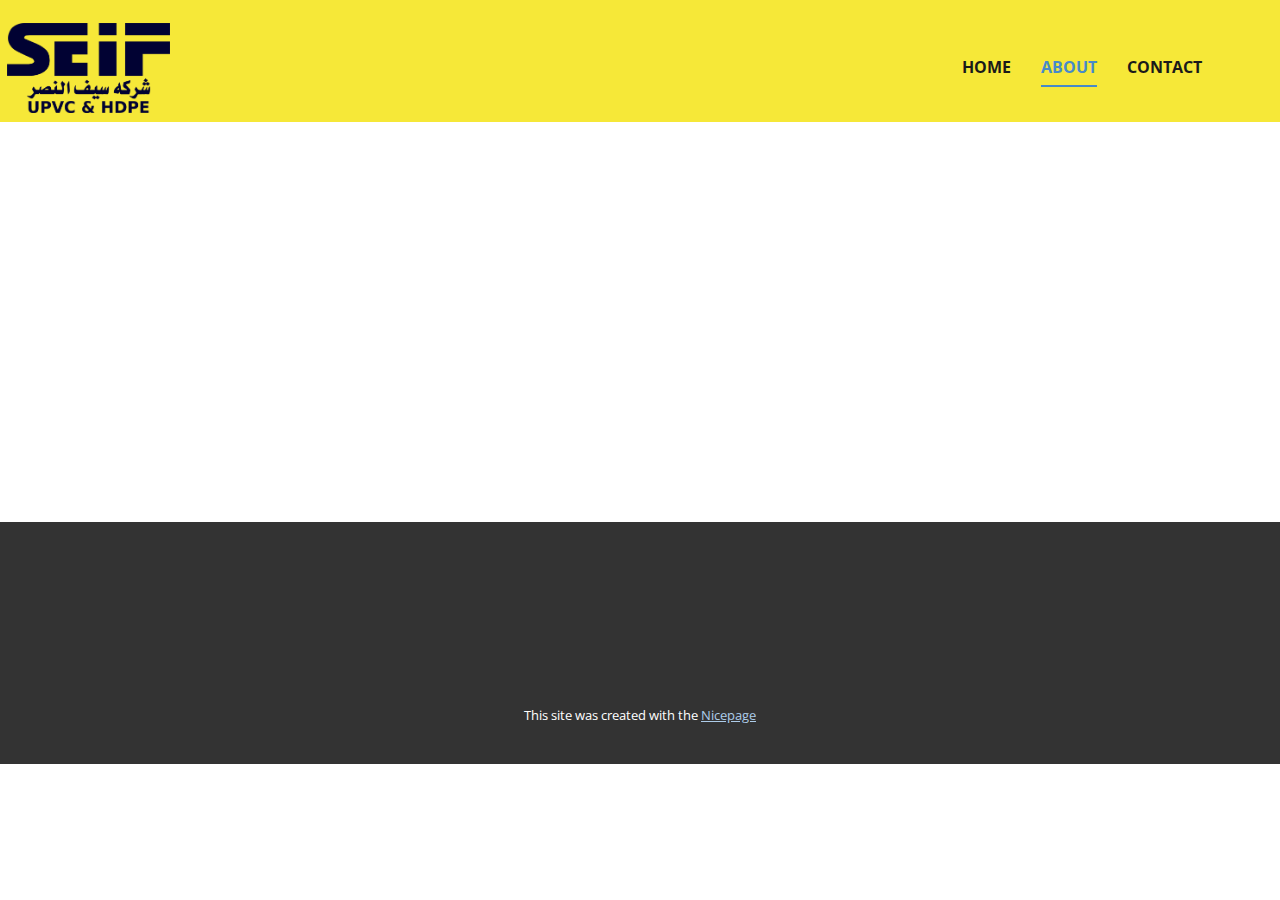
<file: Site1/About.html>
<!DOCTYPE html>
<html style="font-size: 16px;" lang="en"><head>
    <meta name="viewport" content="width=device-width, initial-scale=1.0">
    <meta charset="utf-8">
    <meta name="keywords" content="">
    <meta name="description" content="">
    <title>About</title>
    <link rel="stylesheet" href="nicepage.css" media="screen">
<link rel="stylesheet" href="About.css" media="screen">
    <script class="u-script" type="text/javascript" src="jquery.js" defer=""></script>
    <script class="u-script" type="text/javascript" src="nicepage.js" defer=""></script>
    <meta name="generator" content="Nicepage 6.21.2, nicepage.com">
    <link id="u-theme-google-font" rel="stylesheet" href="https://fonts.googleapis.com/css?family=Roboto:100,100i,300,300i,400,400i,500,500i,700,700i,900,900i|Open+Sans:300,300i,400,400i,500,500i,600,600i,700,700i,800,800i">
    
    
    
    <script type="application/ld+json">{
		"@context": "http://schema.org",
		"@type": "Organization",
		"name": "",
		"logo": "images/logo-light-SEIF-full-name-21.png"
}</script>
    <meta name="theme-color" content="#478ac9">
    <meta property="og:title" content="About">
    <meta property="og:type" content="website">
  <meta data-intl-tel-input-cdn-path="intlTelInput/"></head>
  <body data-path-to-root="./" data-include-products="false" class="u-body u-xl-mode" data-lang="en"><header class="u-clearfix u-custom-color-7 u-header u-sticky u-sticky-3116 u-header" id="sec-2b86"><div class="u-clearfix u-sheet u-sheet-1">
        <a href="#" class="u-image u-logo u-image-1" data-image-width="753" data-image-height="415">
          <img src="images/logo-light-SEIF-full-name-21.png" class="u-logo-image u-logo-image-1">
        </a>
        <nav class="u-menu u-menu-one-level u-offcanvas u-menu-1">
          <div class="menu-collapse" style="font-size: 1rem; letter-spacing: 0px; font-weight: 700; text-transform: uppercase;">
            <a class="u-button-style u-custom-active-border-color u-custom-active-color u-custom-border u-custom-border-color u-custom-borders u-custom-hover-border-color u-custom-hover-color u-custom-left-right-menu-spacing u-custom-padding-bottom u-custom-text-active-color u-custom-text-color u-custom-text-decoration u-custom-text-hover-color u-custom-top-bottom-menu-spacing u-hamburger-link u-nav-link u-text-active-palette-1-base u-text-hover-palette-2-base u-hamburger-link-1" href="#">
              <svg class="u-svg-link" viewBox="0 0 24 24"><use xlink:href="#menu-hamburger"></use></svg>
              <svg class="u-svg-content" version="1.1" id="menu-hamburger" viewBox="0 0 16 16" x="0px" y="0px" xmlns:xlink="http://www.w3.org/1999/xlink" xmlns="http://www.w3.org/2000/svg"><g><rect y="1" width="16" height="2"></rect><rect y="7" width="16" height="2"></rect><rect y="13" width="16" height="2"></rect>
</g></svg>
            </a>
          </div>
          <div class="u-custom-menu u-nav-container">
            <ul class="u-nav u-spacing-30 u-unstyled u-nav-1"><li class="u-nav-item"><a class="u-border-2 u-border-active-palette-1-base u-border-hover-palette-1-base u-border-no-left u-border-no-right u-border-no-top u-button-style u-nav-link u-text-active-palette-1-base u-text-grey-90 u-text-hover-grey-90" href="https://www.seif-pipes.com/" target="_blank" style="padding: 10px 0px;">Home</a>
</li><li class="u-nav-item"><a class="u-border-2 u-border-active-palette-1-base u-border-hover-palette-1-base u-border-no-left u-border-no-right u-border-no-top u-button-style u-nav-link u-text-active-palette-1-base u-text-grey-90 u-text-hover-grey-90" href="https://www.seif-pipes.com/about/" target="_blank" style="padding: 10px 0px;">About</a>
</li><li class="u-nav-item"><a class="u-border-2 u-border-active-palette-1-base u-border-hover-palette-1-base u-border-no-left u-border-no-right u-border-no-top u-button-style u-nav-link u-text-active-palette-1-base u-text-grey-90 u-text-hover-grey-90" href="https://www.seif-pipes.com/contact/" target="_blank" style="padding: 10px 8px 10px 0px;">Contact</a>
</li></ul>
          </div>
          <div class="u-custom-menu u-nav-container-collapse">
            <div class="u-black u-container-style u-inner-container-layout u-opacity u-opacity-95 u-sidenav">
              <div class="u-inner-container-layout u-sidenav-overflow">
                <div class="u-menu-close"></div>
                <ul class="u-align-center u-nav u-popupmenu-items u-unstyled u-nav-2"><li class="u-nav-item"><a class="u-button-style u-nav-link" href="https://www.seif-pipes.com/" target="_blank">Home</a>
</li><li class="u-nav-item"><a class="u-button-style u-nav-link" href="https://www.seif-pipes.com/about/" target="_blank">About</a>
</li><li class="u-nav-item"><a class="u-button-style u-nav-link" href="https://www.seif-pipes.com/contact/" target="_blank">Contact</a>
</li></ul>
              </div>
            </div>
            <div class="u-black u-menu-overlay u-opacity u-opacity-70"></div>
          </div>
        </nav>
      </div><style class="u-sticky-style" data-style-id="3116">.u-sticky-fixed.u-sticky-3116:before, .u-body.u-sticky-fixed .u-sticky-3116:before {
borders: top right bottom left !important
}</style></header>
    <section class="u-clearfix u-section-1" id="sec-dcc8">
      <div class="u-clearfix u-sheet u-sheet-1"></div>
    </section>
    
    
    
    <footer class="u-align-center u-clearfix u-container-align-center u-footer u-grey-80 u-footer" id="sec-bece"><div class="u-clearfix u-sheet u-sheet-1"></div></footer>
    <section class="u-backlink u-clearfix u-grey-80">
      <p class="u-text">
        <span>This site was created with the </span>
        <a class="u-link" href="https://nicepage.com/" target="_blank" rel="nofollow">
          <span>Nicepage</span>
        </a>
      </p>
    </section>
  
</body></html>
</file>
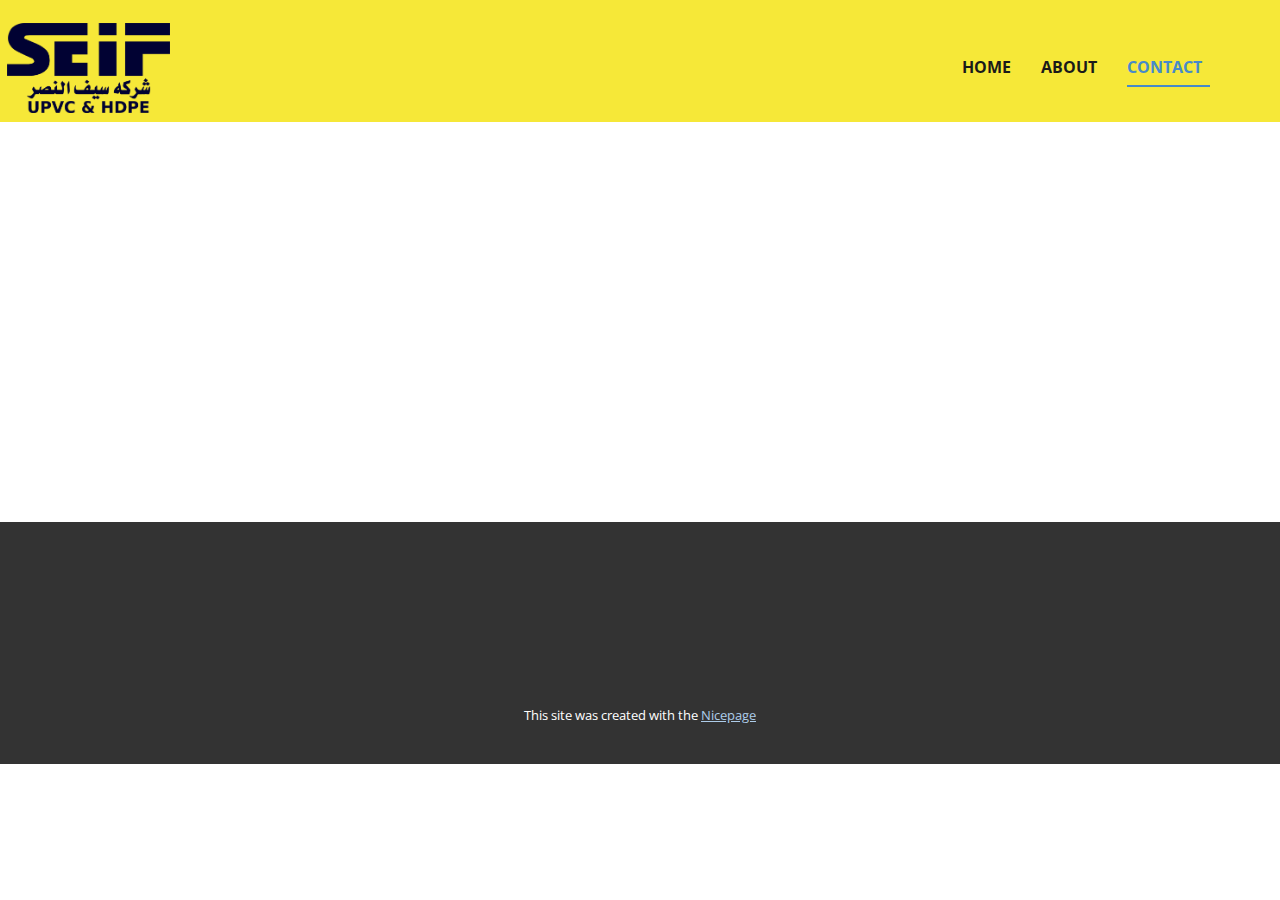
<file: Site1/Contact.html>
<!DOCTYPE html>
<html style="font-size: 16px;" lang="en"><head>
    <meta name="viewport" content="width=device-width, initial-scale=1.0">
    <meta charset="utf-8">
    <meta name="keywords" content="">
    <meta name="description" content="">
    <title>Contact</title>
    <link rel="stylesheet" href="nicepage.css" media="screen">
<link rel="stylesheet" href="Contact.css" media="screen">
    <script class="u-script" type="text/javascript" src="jquery.js" defer=""></script>
    <script class="u-script" type="text/javascript" src="nicepage.js" defer=""></script>
    <meta name="generator" content="Nicepage 6.21.2, nicepage.com">
    <link id="u-theme-google-font" rel="stylesheet" href="https://fonts.googleapis.com/css?family=Roboto:100,100i,300,300i,400,400i,500,500i,700,700i,900,900i|Open+Sans:300,300i,400,400i,500,500i,600,600i,700,700i,800,800i">
    
    
    
    <script type="application/ld+json">{
		"@context": "http://schema.org",
		"@type": "Organization",
		"name": "",
		"logo": "images/logo-light-SEIF-full-name-21.png"
}</script>
    <meta name="theme-color" content="#478ac9">
    <meta property="og:title" content="Contact">
    <meta property="og:type" content="website">
  <meta data-intl-tel-input-cdn-path="intlTelInput/"></head>
  <body data-path-to-root="./" data-include-products="false" class="u-body u-xl-mode" data-lang="en"><header class="u-clearfix u-custom-color-7 u-header u-sticky u-sticky-3116 u-header" id="sec-2b86"><div class="u-clearfix u-sheet u-sheet-1">
        <a href="#" class="u-image u-logo u-image-1" data-image-width="753" data-image-height="415">
          <img src="images/logo-light-SEIF-full-name-21.png" class="u-logo-image u-logo-image-1">
        </a>
        <nav class="u-menu u-menu-one-level u-offcanvas u-menu-1">
          <div class="menu-collapse" style="font-size: 1rem; letter-spacing: 0px; font-weight: 700; text-transform: uppercase;">
            <a class="u-button-style u-custom-active-border-color u-custom-active-color u-custom-border u-custom-border-color u-custom-borders u-custom-hover-border-color u-custom-hover-color u-custom-left-right-menu-spacing u-custom-padding-bottom u-custom-text-active-color u-custom-text-color u-custom-text-decoration u-custom-text-hover-color u-custom-top-bottom-menu-spacing u-hamburger-link u-nav-link u-text-active-palette-1-base u-text-hover-palette-2-base u-hamburger-link-1" href="#">
              <svg class="u-svg-link" viewBox="0 0 24 24"><use xlink:href="#menu-hamburger"></use></svg>
              <svg class="u-svg-content" version="1.1" id="menu-hamburger" viewBox="0 0 16 16" x="0px" y="0px" xmlns:xlink="http://www.w3.org/1999/xlink" xmlns="http://www.w3.org/2000/svg"><g><rect y="1" width="16" height="2"></rect><rect y="7" width="16" height="2"></rect><rect y="13" width="16" height="2"></rect>
</g></svg>
            </a>
          </div>
          <div class="u-custom-menu u-nav-container">
            <ul class="u-nav u-spacing-30 u-unstyled u-nav-1"><li class="u-nav-item"><a class="u-border-2 u-border-active-palette-1-base u-border-hover-palette-1-base u-border-no-left u-border-no-right u-border-no-top u-button-style u-nav-link u-text-active-palette-1-base u-text-grey-90 u-text-hover-grey-90" href="https://www.seif-pipes.com/" target="_blank" style="padding: 10px 0px;">Home</a>
</li><li class="u-nav-item"><a class="u-border-2 u-border-active-palette-1-base u-border-hover-palette-1-base u-border-no-left u-border-no-right u-border-no-top u-button-style u-nav-link u-text-active-palette-1-base u-text-grey-90 u-text-hover-grey-90" href="https://www.seif-pipes.com/about/" target="_blank" style="padding: 10px 0px;">About</a>
</li><li class="u-nav-item"><a class="u-border-2 u-border-active-palette-1-base u-border-hover-palette-1-base u-border-no-left u-border-no-right u-border-no-top u-button-style u-nav-link u-text-active-palette-1-base u-text-grey-90 u-text-hover-grey-90" href="https://www.seif-pipes.com/contact/" target="_blank" style="padding: 10px 8px 10px 0px;">Contact</a>
</li></ul>
          </div>
          <div class="u-custom-menu u-nav-container-collapse">
            <div class="u-black u-container-style u-inner-container-layout u-opacity u-opacity-95 u-sidenav">
              <div class="u-inner-container-layout u-sidenav-overflow">
                <div class="u-menu-close"></div>
                <ul class="u-align-center u-nav u-popupmenu-items u-unstyled u-nav-2"><li class="u-nav-item"><a class="u-button-style u-nav-link" href="https://www.seif-pipes.com/" target="_blank">Home</a>
</li><li class="u-nav-item"><a class="u-button-style u-nav-link" href="https://www.seif-pipes.com/about/" target="_blank">About</a>
</li><li class="u-nav-item"><a class="u-button-style u-nav-link" href="https://www.seif-pipes.com/contact/" target="_blank">Contact</a>
</li></ul>
              </div>
            </div>
            <div class="u-black u-menu-overlay u-opacity u-opacity-70"></div>
          </div>
        </nav>
      </div><style class="u-sticky-style" data-style-id="3116">.u-sticky-fixed.u-sticky-3116:before, .u-body.u-sticky-fixed .u-sticky-3116:before {
borders: top right bottom left !important
}</style></header>
    <section class="u-clearfix u-section-1" id="sec-24b3">
      <div class="u-clearfix u-sheet u-sheet-1"></div>
    </section>
    
    
    
    <footer class="u-align-center u-clearfix u-container-align-center u-footer u-grey-80 u-footer" id="sec-bece"><div class="u-clearfix u-sheet u-sheet-1"></div></footer>
    <section class="u-backlink u-clearfix u-grey-80">
      <p class="u-text">
        <span>This site was created with the </span>
        <a class="u-link" href="https://nicepage.com/" target="_blank" rel="nofollow">
          <span>Nicepage</span>
        </a>
      </p>
    </section>
  
</body></html>
</file>
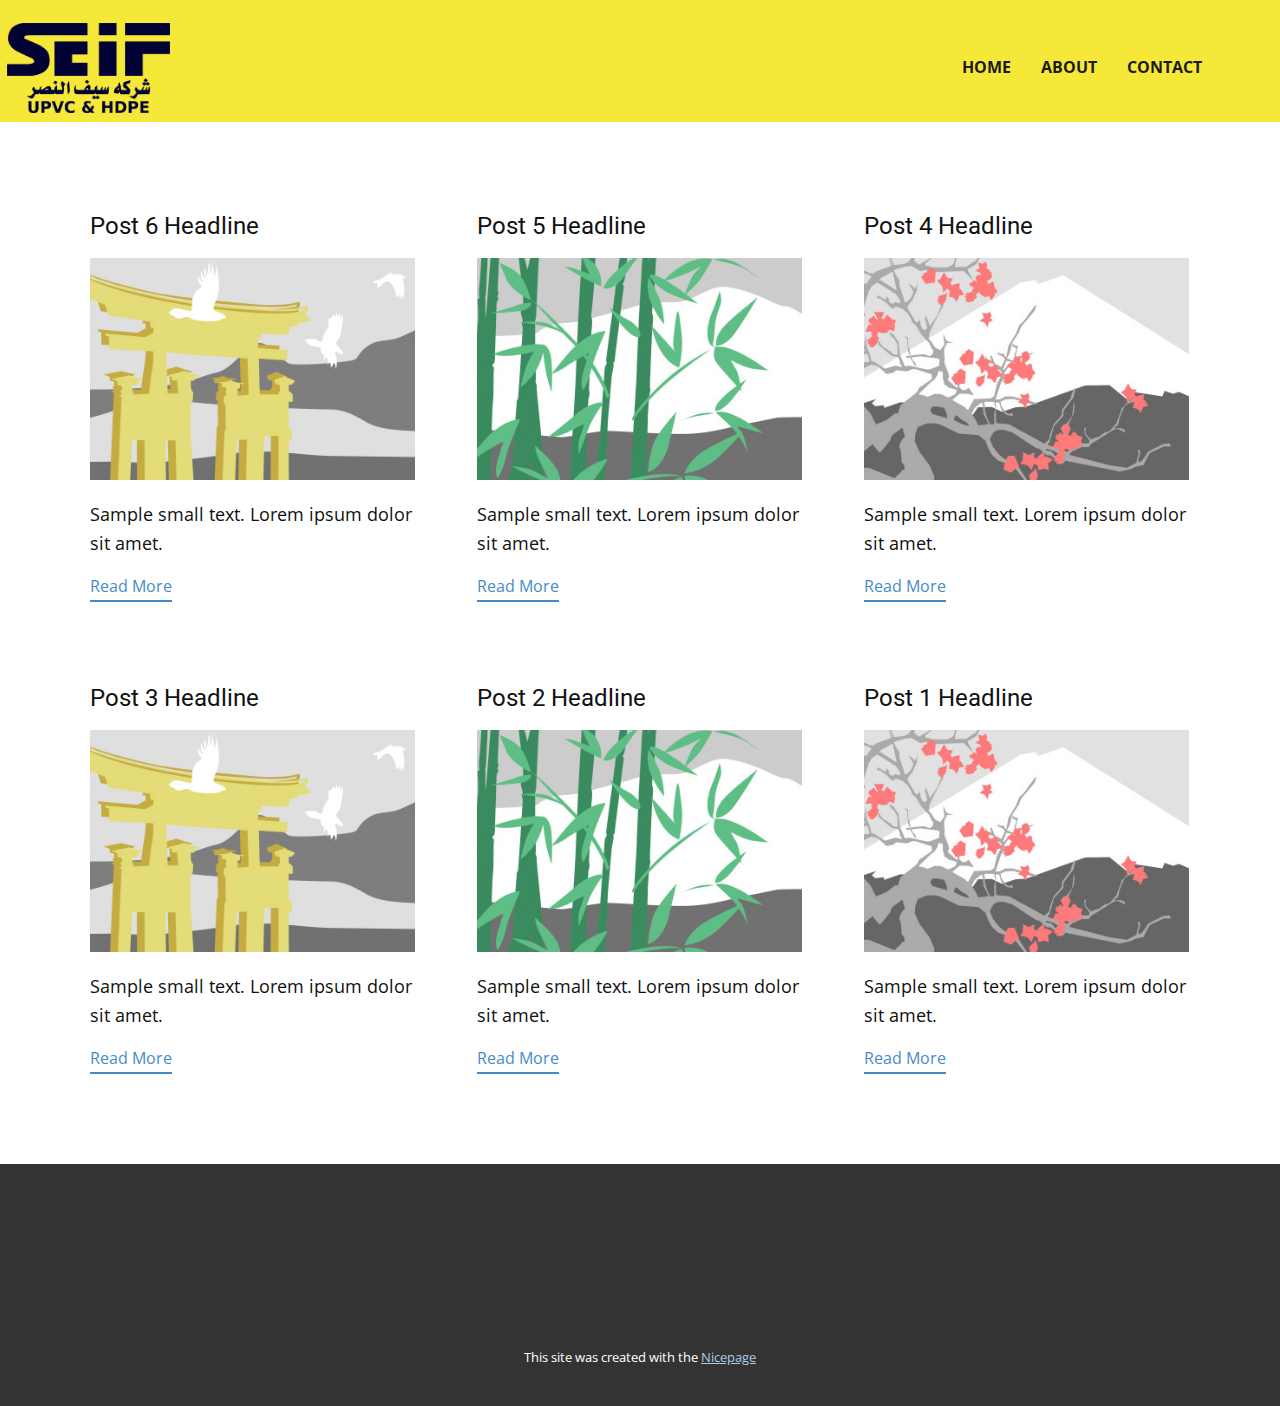
<file: Site1/blog/blog.html>
<!DOCTYPE html>
<html style="font-size: 16px;" lang="en"><head>
    <meta name="viewport" content="width=device-width, initial-scale=1.0">
    <meta charset="utf-8">
    <meta name="keywords" content="">
    <meta name="description" content="">
    <title>Blog</title>
    <link rel="stylesheet" href="../nicepage.css" media="screen">
<link rel="stylesheet" href="../Blog-Template.css" media="screen">
    <script class="u-script" type="text/javascript" src="../jquery.js" defer=""></script>
    <script class="u-script" type="text/javascript" src="../nicepage.js" defer=""></script>
    <meta name="generator" content="Nicepage 6.21.2, nicepage.com">
    <link id="u-theme-google-font" rel="stylesheet" href="https://fonts.googleapis.com/css?family=Roboto:100,100i,300,300i,400,400i,500,500i,700,700i,900,900i|Open+Sans:300,300i,400,400i,500,500i,600,600i,700,700i,800,800i">
    
    
    
    <script type="application/ld+json">{
		"@context": "http://schema.org",
		"@type": "Organization",
		"name": "",
		"logo": "images/logo-light-SEIF-full-name-21.png"
}</script>
    <meta name="theme-color" content="#478ac9">
  <meta data-intl-tel-input-cdn-path="intlTelInput/"></head>
  <body data-path-to-root="./" data-include-products="false" class="u-body u-xl-mode" data-lang="en"><header class="u-clearfix u-custom-color-7 u-header u-sticky u-sticky-3116 u-header" id="sec-2b86"><div class="u-clearfix u-sheet u-sheet-1">
        <a href="#" class="u-image u-logo u-image-1" data-image-width="753" data-image-height="415">
          <img src="../images/logo-light-SEIF-full-name-21.png" class="u-logo-image u-logo-image-1">
        </a>
        <nav class="u-menu u-menu-one-level u-offcanvas u-menu-1">
          <div class="menu-collapse" style="font-size: 1rem; letter-spacing: 0px; font-weight: 700; text-transform: uppercase;">
            <a class="u-button-style u-custom-active-border-color u-custom-active-color u-custom-border u-custom-border-color u-custom-borders u-custom-hover-border-color u-custom-hover-color u-custom-left-right-menu-spacing u-custom-padding-bottom u-custom-text-active-color u-custom-text-color u-custom-text-decoration u-custom-text-hover-color u-custom-top-bottom-menu-spacing u-hamburger-link u-nav-link u-text-active-palette-1-base u-text-hover-palette-2-base u-hamburger-link-1" href="#">
              <svg class="u-svg-link" viewBox="0 0 24 24"><use xlink:href="#menu-hamburger"></use></svg>
              <svg class="u-svg-content" version="1.1" id="menu-hamburger" viewBox="0 0 16 16" x="0px" y="0px" xmlns:xlink="http://www.w3.org/1999/xlink" xmlns="http://www.w3.org/2000/svg"><g><rect y="1" width="16" height="2"></rect><rect y="7" width="16" height="2"></rect><rect y="13" width="16" height="2"></rect>
</g></svg>
            </a>
          </div>
          <div class="u-custom-menu u-nav-container">
            <ul class="u-nav u-spacing-30 u-unstyled u-nav-1"><li class="u-nav-item"><a class="u-border-2 u-border-active-palette-1-base u-border-hover-palette-1-base u-border-no-left u-border-no-right u-border-no-top u-button-style u-nav-link u-text-active-palette-1-base u-text-grey-90 u-text-hover-grey-90" href="https://www.seif-pipes.com/" target="_blank" style="padding: 10px 0px;">Home</a>
</li><li class="u-nav-item"><a class="u-border-2 u-border-active-palette-1-base u-border-hover-palette-1-base u-border-no-left u-border-no-right u-border-no-top u-button-style u-nav-link u-text-active-palette-1-base u-text-grey-90 u-text-hover-grey-90" href="https://www.seif-pipes.com/about/" target="_blank" style="padding: 10px 0px;">About</a>
</li><li class="u-nav-item"><a class="u-border-2 u-border-active-palette-1-base u-border-hover-palette-1-base u-border-no-left u-border-no-right u-border-no-top u-button-style u-nav-link u-text-active-palette-1-base u-text-grey-90 u-text-hover-grey-90" href="https://www.seif-pipes.com/contact/" target="_blank" style="padding: 10px 8px 10px 0px;">Contact</a>
</li></ul>
          </div>
          <div class="u-custom-menu u-nav-container-collapse">
            <div class="u-black u-container-style u-inner-container-layout u-opacity u-opacity-95 u-sidenav">
              <div class="u-inner-container-layout u-sidenav-overflow">
                <div class="u-menu-close"></div>
                <ul class="u-align-center u-nav u-popupmenu-items u-unstyled u-nav-2"><li class="u-nav-item"><a class="u-button-style u-nav-link" href="https://www.seif-pipes.com/" target="_blank">Home</a>
</li><li class="u-nav-item"><a class="u-button-style u-nav-link" href="https://www.seif-pipes.com/about/" target="_blank">About</a>
</li><li class="u-nav-item"><a class="u-button-style u-nav-link" href="https://www.seif-pipes.com/contact/" target="_blank">Contact</a>
</li></ul>
              </div>
            </div>
            <div class="u-black u-menu-overlay u-opacity u-opacity-70"></div>
          </div>
        </nav>
      </div><style class="u-sticky-style" data-style-id="3116">.u-sticky-fixed.u-sticky-3116:before, .u-body.u-sticky-fixed .u-sticky-3116:before {
borders: top right bottom left !important
}</style></header>
    <section class="u-clearfix u-section-1" id="sec-5b98">
      <div class="u-clearfix u-sheet u-valign-middle u-sheet-1"><!--blog--><!--blog_options_json--><!--{"type":"Recent","source":"","tags":"","count":""}--><!--/blog_options_json-->
        <div class="u-blog u-expanded-width u-repeater u-repeater-1"><!--blog_post-->
          <div class="u-blog-post u-container-style u-repeater-item u-white u-repeater-item-1">
            <div class="u-container-layout u-similar-container u-valign-top u-container-layout-1"><!--blog_post_header-->
              <h4 class="u-blog-control u-text u-text-1">
                <a class="u-post-header-link" href="../blog/post-5.html">Post 6 Headline</a>
              </h4><!--/blog_post_header--><!--blog_post_image-->
              <a class="u-post-header-link" href="../blog/post-5.html"><img alt="" class="u-blog-control u-expanded-width u-image u-image-default u-image-1" src="../images/8ad73f3c.jpeg"></a><!--/blog_post_image--><!--blog_post_content-->
              <div class="u-blog-control u-post-content u-text u-text-2 fr-view">Sample small text. Lorem ipsum dolor sit amet.</div><!--/blog_post_content--><!--blog_post_readmore-->
              <a href="../blog/post-5.html" class="u-blog-control u-border-2 u-border-palette-1-base u-btn u-btn-rectangle u-button-style u-none u-btn-1"><!--blog_post_readmore_content--><!--options_json--><!--{"content":"","defaultValue":"Read More"}--><!--/options_json-->Read More<!--/blog_post_readmore_content--></a><!--/blog_post_readmore-->
            </div>
          </div><div class="u-blog-post u-container-style u-repeater-item u-video-cover u-white">
            <div class="u-container-layout u-similar-container u-valign-top u-container-layout-2"><!--blog_post_header-->
              <h4 class="u-blog-control u-text u-text-3">
                <a class="u-post-header-link" href="../blog/post-4.html">Post 5 Headline</a>
              </h4><!--/blog_post_header--><!--blog_post_image-->
              <a class="u-post-header-link" href="../blog/post-4.html"><img alt="" class="u-blog-control u-expanded-width u-image u-image-default u-image-2" src="../images/68f64b9d.jpeg"></a><!--/blog_post_image--><!--blog_post_content-->
              <div class="u-blog-control u-post-content u-text u-text-4 fr-view">Sample small text. Lorem ipsum dolor sit amet.</div><!--/blog_post_content--><!--blog_post_readmore-->
              <a href="../blog/post-4.html" class="u-blog-control u-border-2 u-border-palette-1-base u-btn u-btn-rectangle u-button-style u-none u-btn-2"><!--blog_post_readmore_content--><!--options_json--><!--{"content":"","defaultValue":"Read More"}--><!--/options_json-->Read More<!--/blog_post_readmore_content--></a><!--/blog_post_readmore-->
            </div>
          </div><div class="u-blog-post u-container-style u-repeater-item u-video-cover u-white">
            <div class="u-container-layout u-similar-container u-valign-top u-container-layout-3"><!--blog_post_header-->
              <h4 class="u-blog-control u-text u-text-5">
                <a class="u-post-header-link" href="../blog/post-3.html">Post 4 Headline</a>
              </h4><!--/blog_post_header--><!--blog_post_image-->
              <a class="u-post-header-link" href="../blog/post-3.html"><img alt="" class="u-blog-control u-expanded-width u-image u-image-default u-image-3" src="../images/0fd3416c.jpeg"></a><!--/blog_post_image--><!--blog_post_content-->
              <div class="u-blog-control u-post-content u-text u-text-6 fr-view">Sample small text. Lorem ipsum dolor sit amet.</div><!--/blog_post_content--><!--blog_post_readmore-->
              <a href="../blog/post-3.html" class="u-blog-control u-border-2 u-border-palette-1-base u-btn u-btn-rectangle u-button-style u-none u-btn-3"><!--blog_post_readmore_content--><!--options_json--><!--{"content":"","defaultValue":"Read More"}--><!--/options_json-->Read More<!--/blog_post_readmore_content--></a><!--/blog_post_readmore-->
            </div>
          </div><div class="u-blog-post u-container-style u-repeater-item u-white u-repeater-item-1">
            <div class="u-container-layout u-similar-container u-valign-top u-container-layout-1"><!--blog_post_header-->
              <h4 class="u-blog-control u-text u-text-1">
                <a class="u-post-header-link" href="../blog/post-2.html">Post 3 Headline</a>
              </h4><!--/blog_post_header--><!--blog_post_image-->
              <a class="u-post-header-link" href="../blog/post-2.html"><img alt="" class="u-blog-control u-expanded-width u-image u-image-default u-image-1" src="../images/8ad73f3c.jpeg"></a><!--/blog_post_image--><!--blog_post_content-->
              <div class="u-blog-control u-post-content u-text u-text-2 fr-view">Sample small text. Lorem ipsum dolor sit amet.</div><!--/blog_post_content--><!--blog_post_readmore-->
              <a href="../blog/post-2.html" class="u-blog-control u-border-2 u-border-palette-1-base u-btn u-btn-rectangle u-button-style u-none u-btn-1"><!--blog_post_readmore_content--><!--options_json--><!--{"content":"","defaultValue":"Read More"}--><!--/options_json-->Read More<!--/blog_post_readmore_content--></a><!--/blog_post_readmore-->
            </div>
          </div><div class="u-blog-post u-container-style u-repeater-item u-video-cover u-white">
            <div class="u-container-layout u-similar-container u-valign-top u-container-layout-2"><!--blog_post_header-->
              <h4 class="u-blog-control u-text u-text-3">
                <a class="u-post-header-link" href="../blog/post-1.html">Post 2 Headline</a>
              </h4><!--/blog_post_header--><!--blog_post_image-->
              <a class="u-post-header-link" href="../blog/post-1.html"><img alt="" class="u-blog-control u-expanded-width u-image u-image-default u-image-2" src="../images/68f64b9d.jpeg"></a><!--/blog_post_image--><!--blog_post_content-->
              <div class="u-blog-control u-post-content u-text u-text-4 fr-view">Sample small text. Lorem ipsum dolor sit amet.</div><!--/blog_post_content--><!--blog_post_readmore-->
              <a href="../blog/post-1.html" class="u-blog-control u-border-2 u-border-palette-1-base u-btn u-btn-rectangle u-button-style u-none u-btn-2"><!--blog_post_readmore_content--><!--options_json--><!--{"content":"","defaultValue":"Read More"}--><!--/options_json-->Read More<!--/blog_post_readmore_content--></a><!--/blog_post_readmore-->
            </div>
          </div><div class="u-blog-post u-container-style u-repeater-item u-video-cover u-white">
            <div class="u-container-layout u-similar-container u-valign-top u-container-layout-3"><!--blog_post_header-->
              <h4 class="u-blog-control u-text u-text-5">
                <a class="u-post-header-link" href="../blog/post.html">Post 1 Headline</a>
              </h4><!--/blog_post_header--><!--blog_post_image-->
              <a class="u-post-header-link" href="../blog/post.html"><img alt="" class="u-blog-control u-expanded-width u-image u-image-default u-image-3" src="../images/0fd3416c.jpeg"></a><!--/blog_post_image--><!--blog_post_content-->
              <div class="u-blog-control u-post-content u-text u-text-6 fr-view">Sample small text. Lorem ipsum dolor sit amet.</div><!--/blog_post_content--><!--blog_post_readmore-->
              <a href="../blog/post.html" class="u-blog-control u-border-2 u-border-palette-1-base u-btn u-btn-rectangle u-button-style u-none u-btn-3"><!--blog_post_readmore_content--><!--options_json--><!--{"content":"","defaultValue":"Read More"}--><!--/options_json-->Read More<!--/blog_post_readmore_content--></a><!--/blog_post_readmore-->
            </div>
          </div><!--/blog_post--><!--blog_post-->
          <!--/blog_post--><!--blog_post-->
          <!--/blog_post-->
        </div><!--/blog-->
      </div>
    </section>
    
    
    
    <footer class="u-align-center u-clearfix u-container-align-center u-footer u-grey-80 u-footer" id="sec-bece"><div class="u-clearfix u-sheet u-sheet-1"></div></footer>
    <section class="u-backlink u-clearfix u-grey-80">
      <p class="u-text">
        <span>This site was created with the </span>
        <a class="u-link" href="https://nicepage.com/" target="_blank" rel="nofollow">
          <span>Nicepage</span>
        </a>
      </p>
    </section>
  
</body></html>
</file>
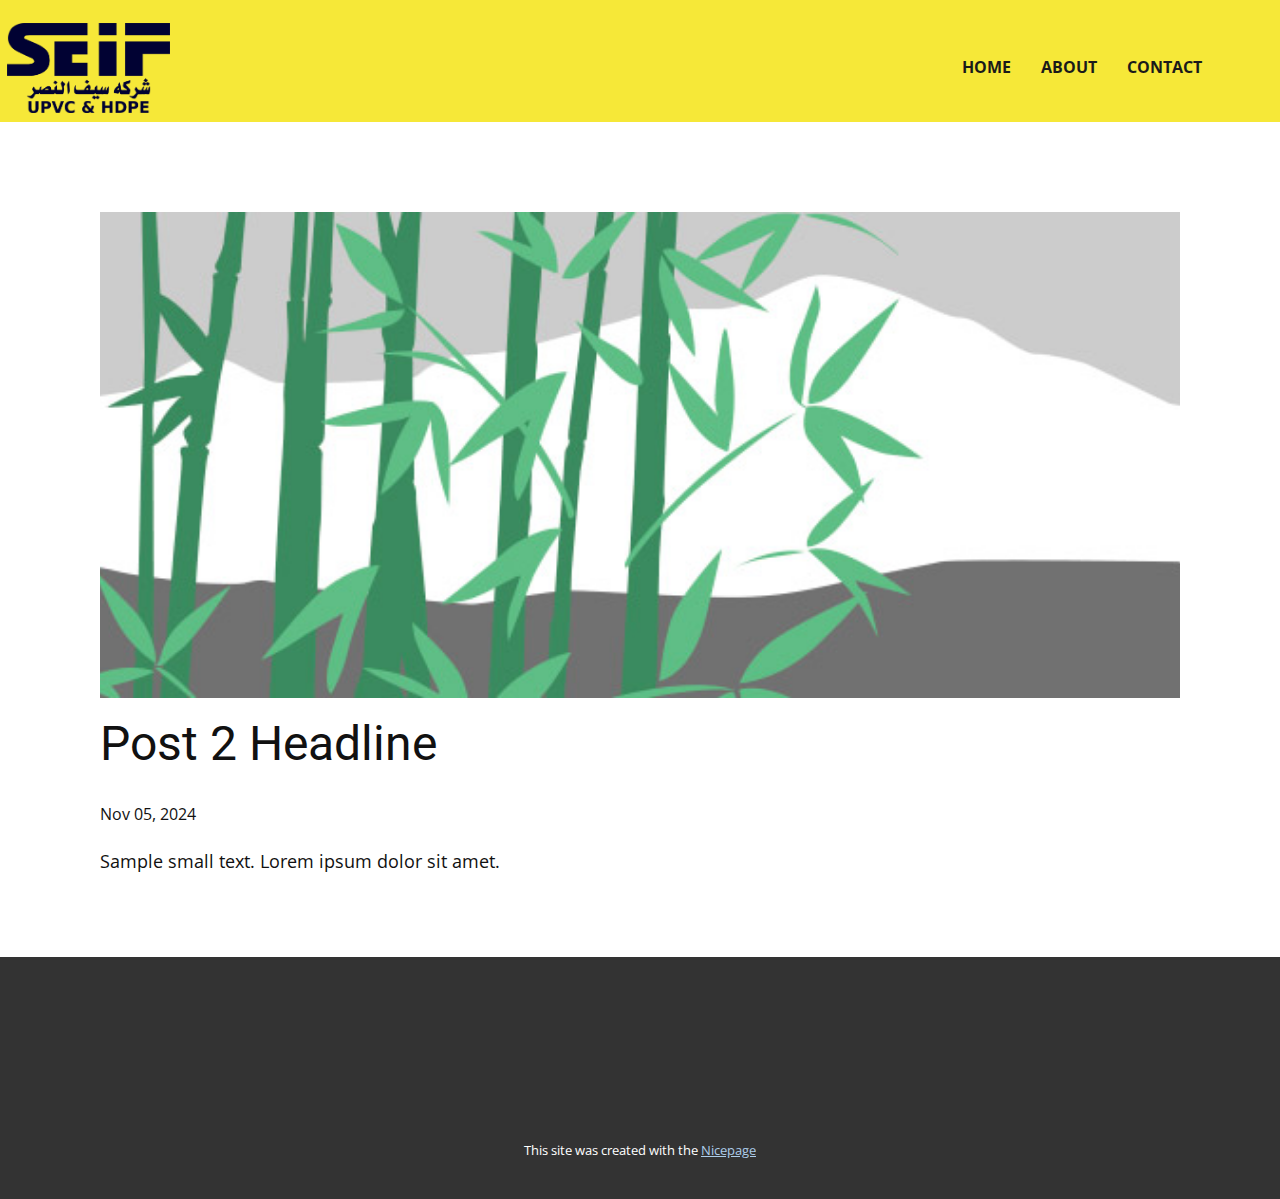
<file: Site1/blog/post-1.html>
<!DOCTYPE html>
<html style="font-size: 16px;" lang="en"><head>
    <meta name="viewport" content="width=device-width, initial-scale=1.0">
    <meta charset="utf-8">
    <meta name="keywords" content="Post 1 Headline">
    <meta name="description" content="">
    <title>Post 2 Headline</title>
    <link rel="stylesheet" href="../nicepage.css" media="screen">
<link rel="stylesheet" href="../Post-Template.css" media="screen">
    <script class="u-script" type="text/javascript" src="../jquery.js" defer=""></script>
    <script class="u-script" type="text/javascript" src="../nicepage.js" defer=""></script>
    <meta name="generator" content="Nicepage 6.21.2, nicepage.com">
    <link id="u-theme-google-font" rel="stylesheet" href="https://fonts.googleapis.com/css?family=Roboto:100,100i,300,300i,400,400i,500,500i,700,700i,900,900i|Open+Sans:300,300i,400,400i,500,500i,600,600i,700,700i,800,800i">
    
    
    
    <script type="application/ld+json">{
		"@context": "http://schema.org",
		"@type": "Organization",
		"name": "",
		"logo": "images/logo-light-SEIF-full-name-21.png"
}</script>
    <meta name="theme-color" content="#478ac9">
  <meta data-intl-tel-input-cdn-path="intlTelInput/"></head>
  <body data-path-to-root="./" data-include-products="false" class="u-body u-xl-mode" data-lang="en"><header class="u-clearfix u-custom-color-7 u-header u-sticky u-sticky-3116 u-header" id="sec-2b86"><div class="u-clearfix u-sheet u-sheet-1">
        <a href="#" class="u-image u-logo u-image-1" data-image-width="753" data-image-height="415">
          <img src="../images/logo-light-SEIF-full-name-21.png" class="u-logo-image u-logo-image-1">
        </a>
        <nav class="u-menu u-menu-one-level u-offcanvas u-menu-1">
          <div class="menu-collapse" style="font-size: 1rem; letter-spacing: 0px; font-weight: 700; text-transform: uppercase;">
            <a class="u-button-style u-custom-active-border-color u-custom-active-color u-custom-border u-custom-border-color u-custom-borders u-custom-hover-border-color u-custom-hover-color u-custom-left-right-menu-spacing u-custom-padding-bottom u-custom-text-active-color u-custom-text-color u-custom-text-decoration u-custom-text-hover-color u-custom-top-bottom-menu-spacing u-hamburger-link u-nav-link u-text-active-palette-1-base u-text-hover-palette-2-base u-hamburger-link-1" href="#">
              <svg class="u-svg-link" viewBox="0 0 24 24"><use xlink:href="#menu-hamburger"></use></svg>
              <svg class="u-svg-content" version="1.1" id="menu-hamburger" viewBox="0 0 16 16" x="0px" y="0px" xmlns:xlink="http://www.w3.org/1999/xlink" xmlns="http://www.w3.org/2000/svg"><g><rect y="1" width="16" height="2"></rect><rect y="7" width="16" height="2"></rect><rect y="13" width="16" height="2"></rect>
</g></svg>
            </a>
          </div>
          <div class="u-custom-menu u-nav-container">
            <ul class="u-nav u-spacing-30 u-unstyled u-nav-1"><li class="u-nav-item"><a class="u-border-2 u-border-active-palette-1-base u-border-hover-palette-1-base u-border-no-left u-border-no-right u-border-no-top u-button-style u-nav-link u-text-active-palette-1-base u-text-grey-90 u-text-hover-grey-90" href="https://www.seif-pipes.com/" target="_blank" style="padding: 10px 0px;">Home</a>
</li><li class="u-nav-item"><a class="u-border-2 u-border-active-palette-1-base u-border-hover-palette-1-base u-border-no-left u-border-no-right u-border-no-top u-button-style u-nav-link u-text-active-palette-1-base u-text-grey-90 u-text-hover-grey-90" href="https://www.seif-pipes.com/about/" target="_blank" style="padding: 10px 0px;">About</a>
</li><li class="u-nav-item"><a class="u-border-2 u-border-active-palette-1-base u-border-hover-palette-1-base u-border-no-left u-border-no-right u-border-no-top u-button-style u-nav-link u-text-active-palette-1-base u-text-grey-90 u-text-hover-grey-90" href="https://www.seif-pipes.com/contact/" target="_blank" style="padding: 10px 8px 10px 0px;">Contact</a>
</li></ul>
          </div>
          <div class="u-custom-menu u-nav-container-collapse">
            <div class="u-black u-container-style u-inner-container-layout u-opacity u-opacity-95 u-sidenav">
              <div class="u-inner-container-layout u-sidenav-overflow">
                <div class="u-menu-close"></div>
                <ul class="u-align-center u-nav u-popupmenu-items u-unstyled u-nav-2"><li class="u-nav-item"><a class="u-button-style u-nav-link" href="https://www.seif-pipes.com/" target="_blank">Home</a>
</li><li class="u-nav-item"><a class="u-button-style u-nav-link" href="https://www.seif-pipes.com/about/" target="_blank">About</a>
</li><li class="u-nav-item"><a class="u-button-style u-nav-link" href="https://www.seif-pipes.com/contact/" target="_blank">Contact</a>
</li></ul>
              </div>
            </div>
            <div class="u-black u-menu-overlay u-opacity u-opacity-70"></div>
          </div>
        </nav>
      </div><style class="u-sticky-style" data-style-id="3116">.u-sticky-fixed.u-sticky-3116:before, .u-body.u-sticky-fixed .u-sticky-3116:before {
borders: top right bottom left !important
}</style></header>
    <section class="u-align-center u-clearfix u-section-1" id="sec-3292">
      <div class="u-clearfix u-sheet u-valign-middle-md u-valign-middle-sm u-valign-middle-xs u-sheet-1"><!--post_details--><!--post_details_options_json--><!--{"source":""}--><!--/post_details_options_json--><!--blog_post-->
        <div class="u-container-style u-expanded-width u-post-details u-post-details-1">
          <div class="u-container-layout u-valign-middle u-container-layout-1"><!--blog_post_image-->
            <img alt="" class="u-blog-control u-expanded-width u-image u-image-default u-image-1" src="../images/68f64b9d.jpeg"><!--/blog_post_image--><!--blog_post_header-->
            <h2 class="u-blog-control u-text u-text-1">Post 2 Headline</h2><!--/blog_post_header--><!--blog_post_metadata-->
            <div class="u-blog-control u-metadata u-metadata-1"><!--blog_post_metadata_date-->
              <span class="u-meta-date u-meta-icon">Nov 05, 2024</span><!--/blog_post_metadata_date--><!--blog_post_metadata_category-->
              <!--/blog_post_metadata_category--><!--blog_post_metadata_comments-->
              <!--/blog_post_metadata_comments-->
            </div><!--/blog_post_metadata--><!--blog_post_content-->
            <div class="u-align-justify u-blog-control u-post-content u-text u-text-2 fr-view">
  <p>Sample small text. Lorem ipsum dolor sit amet.</p>
  </div><!--/blog_post_content-->
          </div>
        </div><!--/blog_post--><!--/post_details-->
      </div>
    </section>
    
    
    
    <footer class="u-align-center u-clearfix u-container-align-center u-footer u-grey-80 u-footer" id="sec-bece"><div class="u-clearfix u-sheet u-sheet-1"></div></footer>
    <section class="u-backlink u-clearfix u-grey-80">
      <p class="u-text">
        <span>This site was created with the </span>
        <a class="u-link" href="https://nicepage.com/" target="_blank" rel="nofollow">
          <span>Nicepage</span>
        </a>
      </p>
    </section>
  
</body></html>
</file>
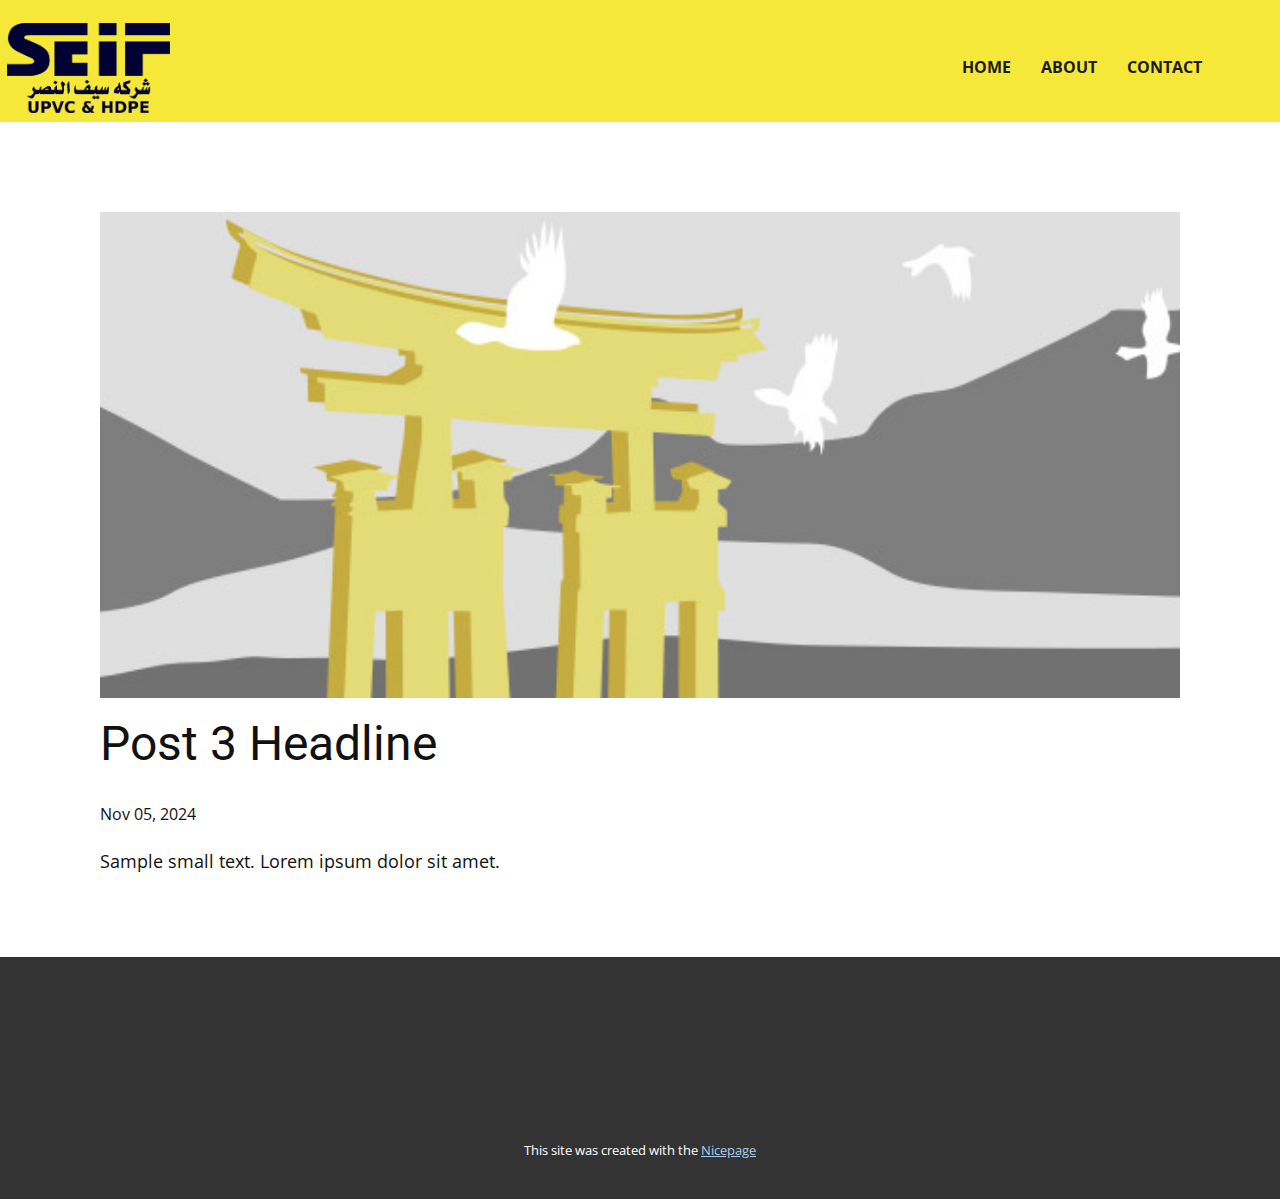
<file: Site1/blog/post-2.html>
<!DOCTYPE html>
<html style="font-size: 16px;" lang="en"><head>
    <meta name="viewport" content="width=device-width, initial-scale=1.0">
    <meta charset="utf-8">
    <meta name="keywords" content="Post 1 Headline">
    <meta name="description" content="">
    <title>Post 3 Headline</title>
    <link rel="stylesheet" href="../nicepage.css" media="screen">
<link rel="stylesheet" href="../Post-Template.css" media="screen">
    <script class="u-script" type="text/javascript" src="../jquery.js" defer=""></script>
    <script class="u-script" type="text/javascript" src="../nicepage.js" defer=""></script>
    <meta name="generator" content="Nicepage 6.21.2, nicepage.com">
    <link id="u-theme-google-font" rel="stylesheet" href="https://fonts.googleapis.com/css?family=Roboto:100,100i,300,300i,400,400i,500,500i,700,700i,900,900i|Open+Sans:300,300i,400,400i,500,500i,600,600i,700,700i,800,800i">
    
    
    
    <script type="application/ld+json">{
		"@context": "http://schema.org",
		"@type": "Organization",
		"name": "",
		"logo": "images/logo-light-SEIF-full-name-21.png"
}</script>
    <meta name="theme-color" content="#478ac9">
  <meta data-intl-tel-input-cdn-path="intlTelInput/"></head>
  <body data-path-to-root="./" data-include-products="false" class="u-body u-xl-mode" data-lang="en"><header class="u-clearfix u-custom-color-7 u-header u-sticky u-sticky-3116 u-header" id="sec-2b86"><div class="u-clearfix u-sheet u-sheet-1">
        <a href="#" class="u-image u-logo u-image-1" data-image-width="753" data-image-height="415">
          <img src="../images/logo-light-SEIF-full-name-21.png" class="u-logo-image u-logo-image-1">
        </a>
        <nav class="u-menu u-menu-one-level u-offcanvas u-menu-1">
          <div class="menu-collapse" style="font-size: 1rem; letter-spacing: 0px; font-weight: 700; text-transform: uppercase;">
            <a class="u-button-style u-custom-active-border-color u-custom-active-color u-custom-border u-custom-border-color u-custom-borders u-custom-hover-border-color u-custom-hover-color u-custom-left-right-menu-spacing u-custom-padding-bottom u-custom-text-active-color u-custom-text-color u-custom-text-decoration u-custom-text-hover-color u-custom-top-bottom-menu-spacing u-hamburger-link u-nav-link u-text-active-palette-1-base u-text-hover-palette-2-base u-hamburger-link-1" href="#">
              <svg class="u-svg-link" viewBox="0 0 24 24"><use xlink:href="#menu-hamburger"></use></svg>
              <svg class="u-svg-content" version="1.1" id="menu-hamburger" viewBox="0 0 16 16" x="0px" y="0px" xmlns:xlink="http://www.w3.org/1999/xlink" xmlns="http://www.w3.org/2000/svg"><g><rect y="1" width="16" height="2"></rect><rect y="7" width="16" height="2"></rect><rect y="13" width="16" height="2"></rect>
</g></svg>
            </a>
          </div>
          <div class="u-custom-menu u-nav-container">
            <ul class="u-nav u-spacing-30 u-unstyled u-nav-1"><li class="u-nav-item"><a class="u-border-2 u-border-active-palette-1-base u-border-hover-palette-1-base u-border-no-left u-border-no-right u-border-no-top u-button-style u-nav-link u-text-active-palette-1-base u-text-grey-90 u-text-hover-grey-90" href="https://www.seif-pipes.com/" target="_blank" style="padding: 10px 0px;">Home</a>
</li><li class="u-nav-item"><a class="u-border-2 u-border-active-palette-1-base u-border-hover-palette-1-base u-border-no-left u-border-no-right u-border-no-top u-button-style u-nav-link u-text-active-palette-1-base u-text-grey-90 u-text-hover-grey-90" href="https://www.seif-pipes.com/about/" target="_blank" style="padding: 10px 0px;">About</a>
</li><li class="u-nav-item"><a class="u-border-2 u-border-active-palette-1-base u-border-hover-palette-1-base u-border-no-left u-border-no-right u-border-no-top u-button-style u-nav-link u-text-active-palette-1-base u-text-grey-90 u-text-hover-grey-90" href="https://www.seif-pipes.com/contact/" target="_blank" style="padding: 10px 8px 10px 0px;">Contact</a>
</li></ul>
          </div>
          <div class="u-custom-menu u-nav-container-collapse">
            <div class="u-black u-container-style u-inner-container-layout u-opacity u-opacity-95 u-sidenav">
              <div class="u-inner-container-layout u-sidenav-overflow">
                <div class="u-menu-close"></div>
                <ul class="u-align-center u-nav u-popupmenu-items u-unstyled u-nav-2"><li class="u-nav-item"><a class="u-button-style u-nav-link" href="https://www.seif-pipes.com/" target="_blank">Home</a>
</li><li class="u-nav-item"><a class="u-button-style u-nav-link" href="https://www.seif-pipes.com/about/" target="_blank">About</a>
</li><li class="u-nav-item"><a class="u-button-style u-nav-link" href="https://www.seif-pipes.com/contact/" target="_blank">Contact</a>
</li></ul>
              </div>
            </div>
            <div class="u-black u-menu-overlay u-opacity u-opacity-70"></div>
          </div>
        </nav>
      </div><style class="u-sticky-style" data-style-id="3116">.u-sticky-fixed.u-sticky-3116:before, .u-body.u-sticky-fixed .u-sticky-3116:before {
borders: top right bottom left !important
}</style></header>
    <section class="u-align-center u-clearfix u-section-1" id="sec-3292">
      <div class="u-clearfix u-sheet u-valign-middle-md u-valign-middle-sm u-valign-middle-xs u-sheet-1"><!--post_details--><!--post_details_options_json--><!--{"source":""}--><!--/post_details_options_json--><!--blog_post-->
        <div class="u-container-style u-expanded-width u-post-details u-post-details-1">
          <div class="u-container-layout u-valign-middle u-container-layout-1"><!--blog_post_image-->
            <img alt="" class="u-blog-control u-expanded-width u-image u-image-default u-image-1" src="../images/8ad73f3c.jpeg"><!--/blog_post_image--><!--blog_post_header-->
            <h2 class="u-blog-control u-text u-text-1">Post 3 Headline</h2><!--/blog_post_header--><!--blog_post_metadata-->
            <div class="u-blog-control u-metadata u-metadata-1"><!--blog_post_metadata_date-->
              <span class="u-meta-date u-meta-icon">Nov 05, 2024</span><!--/blog_post_metadata_date--><!--blog_post_metadata_category-->
              <!--/blog_post_metadata_category--><!--blog_post_metadata_comments-->
              <!--/blog_post_metadata_comments-->
            </div><!--/blog_post_metadata--><!--blog_post_content-->
            <div class="u-align-justify u-blog-control u-post-content u-text u-text-2 fr-view">
  <p>Sample small text. Lorem ipsum dolor sit amet.</p>
  </div><!--/blog_post_content-->
          </div>
        </div><!--/blog_post--><!--/post_details-->
      </div>
    </section>
    
    
    
    <footer class="u-align-center u-clearfix u-container-align-center u-footer u-grey-80 u-footer" id="sec-bece"><div class="u-clearfix u-sheet u-sheet-1"></div></footer>
    <section class="u-backlink u-clearfix u-grey-80">
      <p class="u-text">
        <span>This site was created with the </span>
        <a class="u-link" href="https://nicepage.com/" target="_blank" rel="nofollow">
          <span>Nicepage</span>
        </a>
      </p>
    </section>
  
</body></html>
</file>
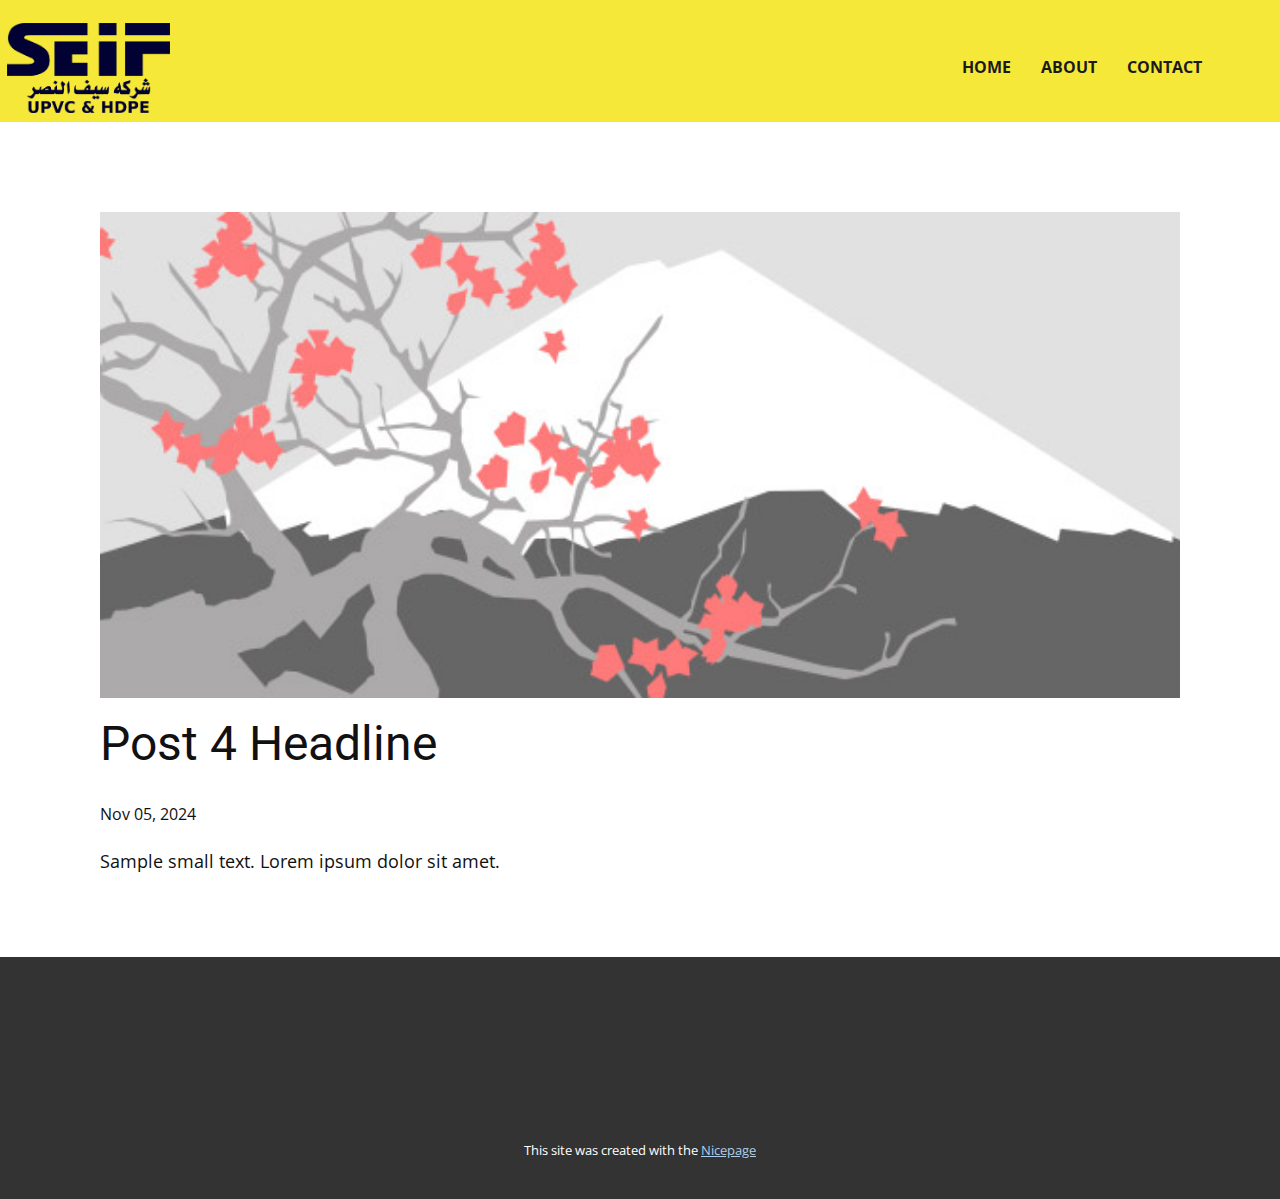
<file: Site1/blog/post-3.html>
<!DOCTYPE html>
<html style="font-size: 16px;" lang="en"><head>
    <meta name="viewport" content="width=device-width, initial-scale=1.0">
    <meta charset="utf-8">
    <meta name="keywords" content="Post 1 Headline">
    <meta name="description" content="">
    <title>Post 4 Headline</title>
    <link rel="stylesheet" href="../nicepage.css" media="screen">
<link rel="stylesheet" href="../Post-Template.css" media="screen">
    <script class="u-script" type="text/javascript" src="../jquery.js" defer=""></script>
    <script class="u-script" type="text/javascript" src="../nicepage.js" defer=""></script>
    <meta name="generator" content="Nicepage 6.21.2, nicepage.com">
    <link id="u-theme-google-font" rel="stylesheet" href="https://fonts.googleapis.com/css?family=Roboto:100,100i,300,300i,400,400i,500,500i,700,700i,900,900i|Open+Sans:300,300i,400,400i,500,500i,600,600i,700,700i,800,800i">
    
    
    
    <script type="application/ld+json">{
		"@context": "http://schema.org",
		"@type": "Organization",
		"name": "",
		"logo": "images/logo-light-SEIF-full-name-21.png"
}</script>
    <meta name="theme-color" content="#478ac9">
  <meta data-intl-tel-input-cdn-path="intlTelInput/"></head>
  <body data-path-to-root="./" data-include-products="false" class="u-body u-xl-mode" data-lang="en"><header class="u-clearfix u-custom-color-7 u-header u-sticky u-sticky-3116 u-header" id="sec-2b86"><div class="u-clearfix u-sheet u-sheet-1">
        <a href="#" class="u-image u-logo u-image-1" data-image-width="753" data-image-height="415">
          <img src="../images/logo-light-SEIF-full-name-21.png" class="u-logo-image u-logo-image-1">
        </a>
        <nav class="u-menu u-menu-one-level u-offcanvas u-menu-1">
          <div class="menu-collapse" style="font-size: 1rem; letter-spacing: 0px; font-weight: 700; text-transform: uppercase;">
            <a class="u-button-style u-custom-active-border-color u-custom-active-color u-custom-border u-custom-border-color u-custom-borders u-custom-hover-border-color u-custom-hover-color u-custom-left-right-menu-spacing u-custom-padding-bottom u-custom-text-active-color u-custom-text-color u-custom-text-decoration u-custom-text-hover-color u-custom-top-bottom-menu-spacing u-hamburger-link u-nav-link u-text-active-palette-1-base u-text-hover-palette-2-base u-hamburger-link-1" href="#">
              <svg class="u-svg-link" viewBox="0 0 24 24"><use xlink:href="#menu-hamburger"></use></svg>
              <svg class="u-svg-content" version="1.1" id="menu-hamburger" viewBox="0 0 16 16" x="0px" y="0px" xmlns:xlink="http://www.w3.org/1999/xlink" xmlns="http://www.w3.org/2000/svg"><g><rect y="1" width="16" height="2"></rect><rect y="7" width="16" height="2"></rect><rect y="13" width="16" height="2"></rect>
</g></svg>
            </a>
          </div>
          <div class="u-custom-menu u-nav-container">
            <ul class="u-nav u-spacing-30 u-unstyled u-nav-1"><li class="u-nav-item"><a class="u-border-2 u-border-active-palette-1-base u-border-hover-palette-1-base u-border-no-left u-border-no-right u-border-no-top u-button-style u-nav-link u-text-active-palette-1-base u-text-grey-90 u-text-hover-grey-90" href="https://www.seif-pipes.com/" target="_blank" style="padding: 10px 0px;">Home</a>
</li><li class="u-nav-item"><a class="u-border-2 u-border-active-palette-1-base u-border-hover-palette-1-base u-border-no-left u-border-no-right u-border-no-top u-button-style u-nav-link u-text-active-palette-1-base u-text-grey-90 u-text-hover-grey-90" href="https://www.seif-pipes.com/about/" target="_blank" style="padding: 10px 0px;">About</a>
</li><li class="u-nav-item"><a class="u-border-2 u-border-active-palette-1-base u-border-hover-palette-1-base u-border-no-left u-border-no-right u-border-no-top u-button-style u-nav-link u-text-active-palette-1-base u-text-grey-90 u-text-hover-grey-90" href="https://www.seif-pipes.com/contact/" target="_blank" style="padding: 10px 8px 10px 0px;">Contact</a>
</li></ul>
          </div>
          <div class="u-custom-menu u-nav-container-collapse">
            <div class="u-black u-container-style u-inner-container-layout u-opacity u-opacity-95 u-sidenav">
              <div class="u-inner-container-layout u-sidenav-overflow">
                <div class="u-menu-close"></div>
                <ul class="u-align-center u-nav u-popupmenu-items u-unstyled u-nav-2"><li class="u-nav-item"><a class="u-button-style u-nav-link" href="https://www.seif-pipes.com/" target="_blank">Home</a>
</li><li class="u-nav-item"><a class="u-button-style u-nav-link" href="https://www.seif-pipes.com/about/" target="_blank">About</a>
</li><li class="u-nav-item"><a class="u-button-style u-nav-link" href="https://www.seif-pipes.com/contact/" target="_blank">Contact</a>
</li></ul>
              </div>
            </div>
            <div class="u-black u-menu-overlay u-opacity u-opacity-70"></div>
          </div>
        </nav>
      </div><style class="u-sticky-style" data-style-id="3116">.u-sticky-fixed.u-sticky-3116:before, .u-body.u-sticky-fixed .u-sticky-3116:before {
borders: top right bottom left !important
}</style></header>
    <section class="u-align-center u-clearfix u-section-1" id="sec-3292">
      <div class="u-clearfix u-sheet u-valign-middle-md u-valign-middle-sm u-valign-middle-xs u-sheet-1"><!--post_details--><!--post_details_options_json--><!--{"source":""}--><!--/post_details_options_json--><!--blog_post-->
        <div class="u-container-style u-expanded-width u-post-details u-post-details-1">
          <div class="u-container-layout u-valign-middle u-container-layout-1"><!--blog_post_image-->
            <img alt="" class="u-blog-control u-expanded-width u-image u-image-default u-image-1" src="../images/0fd3416c.jpeg"><!--/blog_post_image--><!--blog_post_header-->
            <h2 class="u-blog-control u-text u-text-1">Post 4 Headline</h2><!--/blog_post_header--><!--blog_post_metadata-->
            <div class="u-blog-control u-metadata u-metadata-1"><!--blog_post_metadata_date-->
              <span class="u-meta-date u-meta-icon">Nov 05, 2024</span><!--/blog_post_metadata_date--><!--blog_post_metadata_category-->
              <!--/blog_post_metadata_category--><!--blog_post_metadata_comments-->
              <!--/blog_post_metadata_comments-->
            </div><!--/blog_post_metadata--><!--blog_post_content-->
            <div class="u-align-justify u-blog-control u-post-content u-text u-text-2 fr-view">
  <p>Sample small text. Lorem ipsum dolor sit amet.</p>
  </div><!--/blog_post_content-->
          </div>
        </div><!--/blog_post--><!--/post_details-->
      </div>
    </section>
    
    
    
    <footer class="u-align-center u-clearfix u-container-align-center u-footer u-grey-80 u-footer" id="sec-bece"><div class="u-clearfix u-sheet u-sheet-1"></div></footer>
    <section class="u-backlink u-clearfix u-grey-80">
      <p class="u-text">
        <span>This site was created with the </span>
        <a class="u-link" href="https://nicepage.com/" target="_blank" rel="nofollow">
          <span>Nicepage</span>
        </a>
      </p>
    </section>
  
</body></html>
</file>
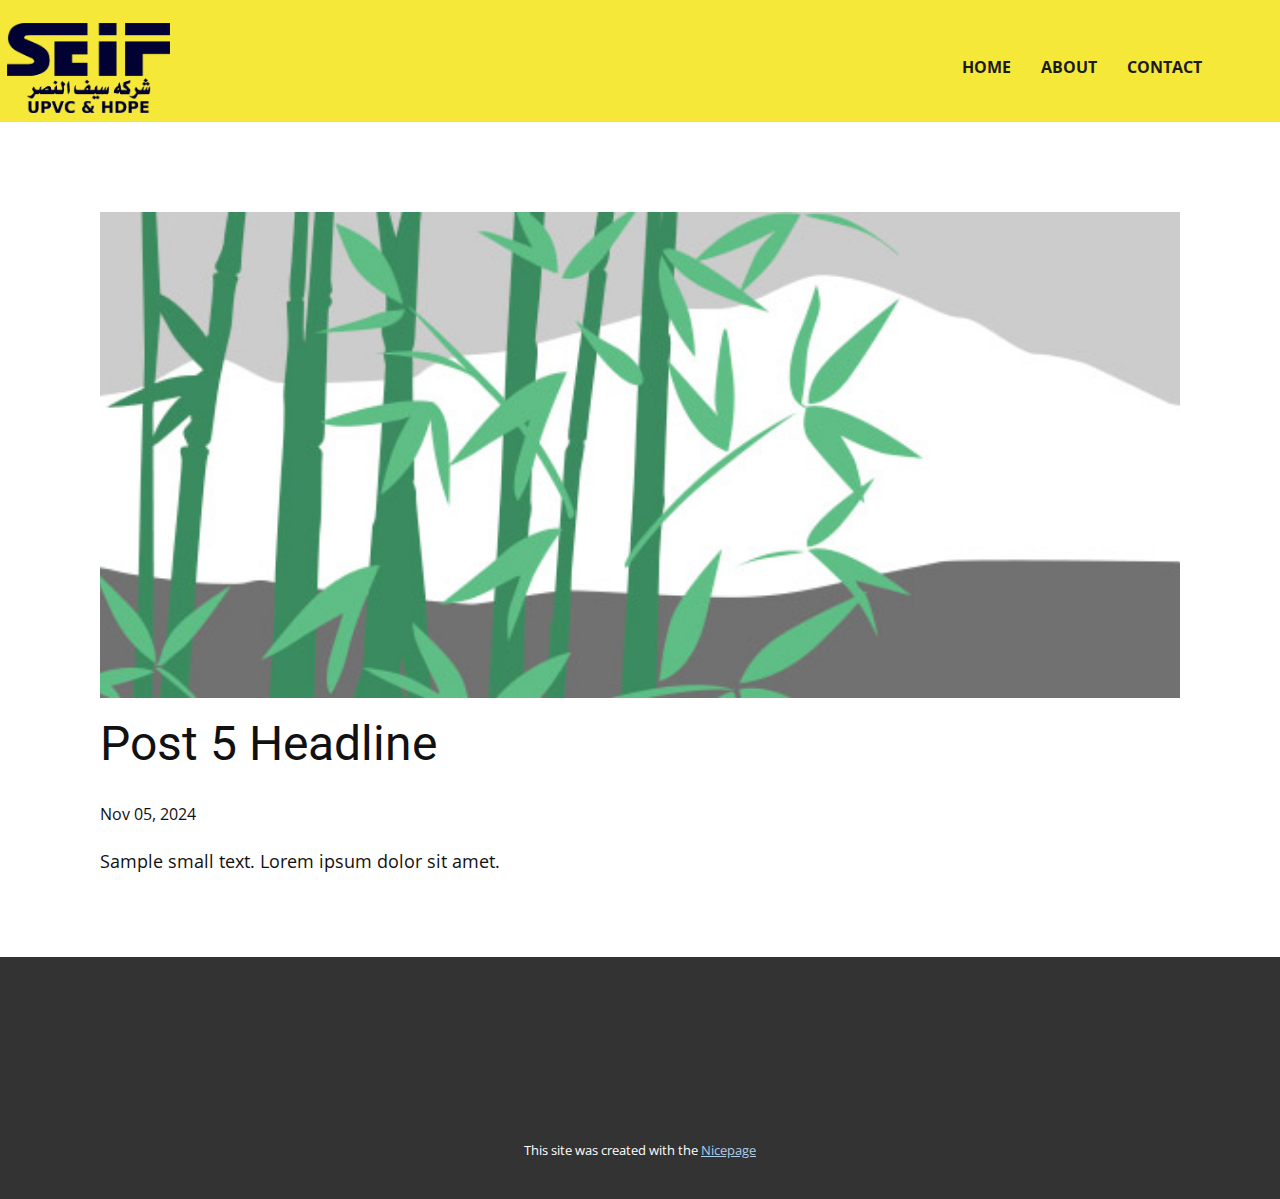
<file: Site1/blog/post-4.html>
<!DOCTYPE html>
<html style="font-size: 16px;" lang="en"><head>
    <meta name="viewport" content="width=device-width, initial-scale=1.0">
    <meta charset="utf-8">
    <meta name="keywords" content="Post 1 Headline">
    <meta name="description" content="">
    <title>Post 5 Headline</title>
    <link rel="stylesheet" href="../nicepage.css" media="screen">
<link rel="stylesheet" href="../Post-Template.css" media="screen">
    <script class="u-script" type="text/javascript" src="../jquery.js" defer=""></script>
    <script class="u-script" type="text/javascript" src="../nicepage.js" defer=""></script>
    <meta name="generator" content="Nicepage 6.21.2, nicepage.com">
    <link id="u-theme-google-font" rel="stylesheet" href="https://fonts.googleapis.com/css?family=Roboto:100,100i,300,300i,400,400i,500,500i,700,700i,900,900i|Open+Sans:300,300i,400,400i,500,500i,600,600i,700,700i,800,800i">
    
    
    
    <script type="application/ld+json">{
		"@context": "http://schema.org",
		"@type": "Organization",
		"name": "",
		"logo": "images/logo-light-SEIF-full-name-21.png"
}</script>
    <meta name="theme-color" content="#478ac9">
  <meta data-intl-tel-input-cdn-path="intlTelInput/"></head>
  <body data-path-to-root="./" data-include-products="false" class="u-body u-xl-mode" data-lang="en"><header class="u-clearfix u-custom-color-7 u-header u-sticky u-sticky-3116 u-header" id="sec-2b86"><div class="u-clearfix u-sheet u-sheet-1">
        <a href="#" class="u-image u-logo u-image-1" data-image-width="753" data-image-height="415">
          <img src="../images/logo-light-SEIF-full-name-21.png" class="u-logo-image u-logo-image-1">
        </a>
        <nav class="u-menu u-menu-one-level u-offcanvas u-menu-1">
          <div class="menu-collapse" style="font-size: 1rem; letter-spacing: 0px; font-weight: 700; text-transform: uppercase;">
            <a class="u-button-style u-custom-active-border-color u-custom-active-color u-custom-border u-custom-border-color u-custom-borders u-custom-hover-border-color u-custom-hover-color u-custom-left-right-menu-spacing u-custom-padding-bottom u-custom-text-active-color u-custom-text-color u-custom-text-decoration u-custom-text-hover-color u-custom-top-bottom-menu-spacing u-hamburger-link u-nav-link u-text-active-palette-1-base u-text-hover-palette-2-base u-hamburger-link-1" href="#">
              <svg class="u-svg-link" viewBox="0 0 24 24"><use xlink:href="#menu-hamburger"></use></svg>
              <svg class="u-svg-content" version="1.1" id="menu-hamburger" viewBox="0 0 16 16" x="0px" y="0px" xmlns:xlink="http://www.w3.org/1999/xlink" xmlns="http://www.w3.org/2000/svg"><g><rect y="1" width="16" height="2"></rect><rect y="7" width="16" height="2"></rect><rect y="13" width="16" height="2"></rect>
</g></svg>
            </a>
          </div>
          <div class="u-custom-menu u-nav-container">
            <ul class="u-nav u-spacing-30 u-unstyled u-nav-1"><li class="u-nav-item"><a class="u-border-2 u-border-active-palette-1-base u-border-hover-palette-1-base u-border-no-left u-border-no-right u-border-no-top u-button-style u-nav-link u-text-active-palette-1-base u-text-grey-90 u-text-hover-grey-90" href="https://www.seif-pipes.com/" target="_blank" style="padding: 10px 0px;">Home</a>
</li><li class="u-nav-item"><a class="u-border-2 u-border-active-palette-1-base u-border-hover-palette-1-base u-border-no-left u-border-no-right u-border-no-top u-button-style u-nav-link u-text-active-palette-1-base u-text-grey-90 u-text-hover-grey-90" href="https://www.seif-pipes.com/about/" target="_blank" style="padding: 10px 0px;">About</a>
</li><li class="u-nav-item"><a class="u-border-2 u-border-active-palette-1-base u-border-hover-palette-1-base u-border-no-left u-border-no-right u-border-no-top u-button-style u-nav-link u-text-active-palette-1-base u-text-grey-90 u-text-hover-grey-90" href="https://www.seif-pipes.com/contact/" target="_blank" style="padding: 10px 8px 10px 0px;">Contact</a>
</li></ul>
          </div>
          <div class="u-custom-menu u-nav-container-collapse">
            <div class="u-black u-container-style u-inner-container-layout u-opacity u-opacity-95 u-sidenav">
              <div class="u-inner-container-layout u-sidenav-overflow">
                <div class="u-menu-close"></div>
                <ul class="u-align-center u-nav u-popupmenu-items u-unstyled u-nav-2"><li class="u-nav-item"><a class="u-button-style u-nav-link" href="https://www.seif-pipes.com/" target="_blank">Home</a>
</li><li class="u-nav-item"><a class="u-button-style u-nav-link" href="https://www.seif-pipes.com/about/" target="_blank">About</a>
</li><li class="u-nav-item"><a class="u-button-style u-nav-link" href="https://www.seif-pipes.com/contact/" target="_blank">Contact</a>
</li></ul>
              </div>
            </div>
            <div class="u-black u-menu-overlay u-opacity u-opacity-70"></div>
          </div>
        </nav>
      </div><style class="u-sticky-style" data-style-id="3116">.u-sticky-fixed.u-sticky-3116:before, .u-body.u-sticky-fixed .u-sticky-3116:before {
borders: top right bottom left !important
}</style></header>
    <section class="u-align-center u-clearfix u-section-1" id="sec-3292">
      <div class="u-clearfix u-sheet u-valign-middle-md u-valign-middle-sm u-valign-middle-xs u-sheet-1"><!--post_details--><!--post_details_options_json--><!--{"source":""}--><!--/post_details_options_json--><!--blog_post-->
        <div class="u-container-style u-expanded-width u-post-details u-post-details-1">
          <div class="u-container-layout u-valign-middle u-container-layout-1"><!--blog_post_image-->
            <img alt="" class="u-blog-control u-expanded-width u-image u-image-default u-image-1" src="../images/68f64b9d.jpeg"><!--/blog_post_image--><!--blog_post_header-->
            <h2 class="u-blog-control u-text u-text-1">Post 5 Headline</h2><!--/blog_post_header--><!--blog_post_metadata-->
            <div class="u-blog-control u-metadata u-metadata-1"><!--blog_post_metadata_date-->
              <span class="u-meta-date u-meta-icon">Nov 05, 2024</span><!--/blog_post_metadata_date--><!--blog_post_metadata_category-->
              <!--/blog_post_metadata_category--><!--blog_post_metadata_comments-->
              <!--/blog_post_metadata_comments-->
            </div><!--/blog_post_metadata--><!--blog_post_content-->
            <div class="u-align-justify u-blog-control u-post-content u-text u-text-2 fr-view">
  <p>Sample small text. Lorem ipsum dolor sit amet.</p>
  </div><!--/blog_post_content-->
          </div>
        </div><!--/blog_post--><!--/post_details-->
      </div>
    </section>
    
    
    
    <footer class="u-align-center u-clearfix u-container-align-center u-footer u-grey-80 u-footer" id="sec-bece"><div class="u-clearfix u-sheet u-sheet-1"></div></footer>
    <section class="u-backlink u-clearfix u-grey-80">
      <p class="u-text">
        <span>This site was created with the </span>
        <a class="u-link" href="https://nicepage.com/" target="_blank" rel="nofollow">
          <span>Nicepage</span>
        </a>
      </p>
    </section>
  
</body></html>
</file>
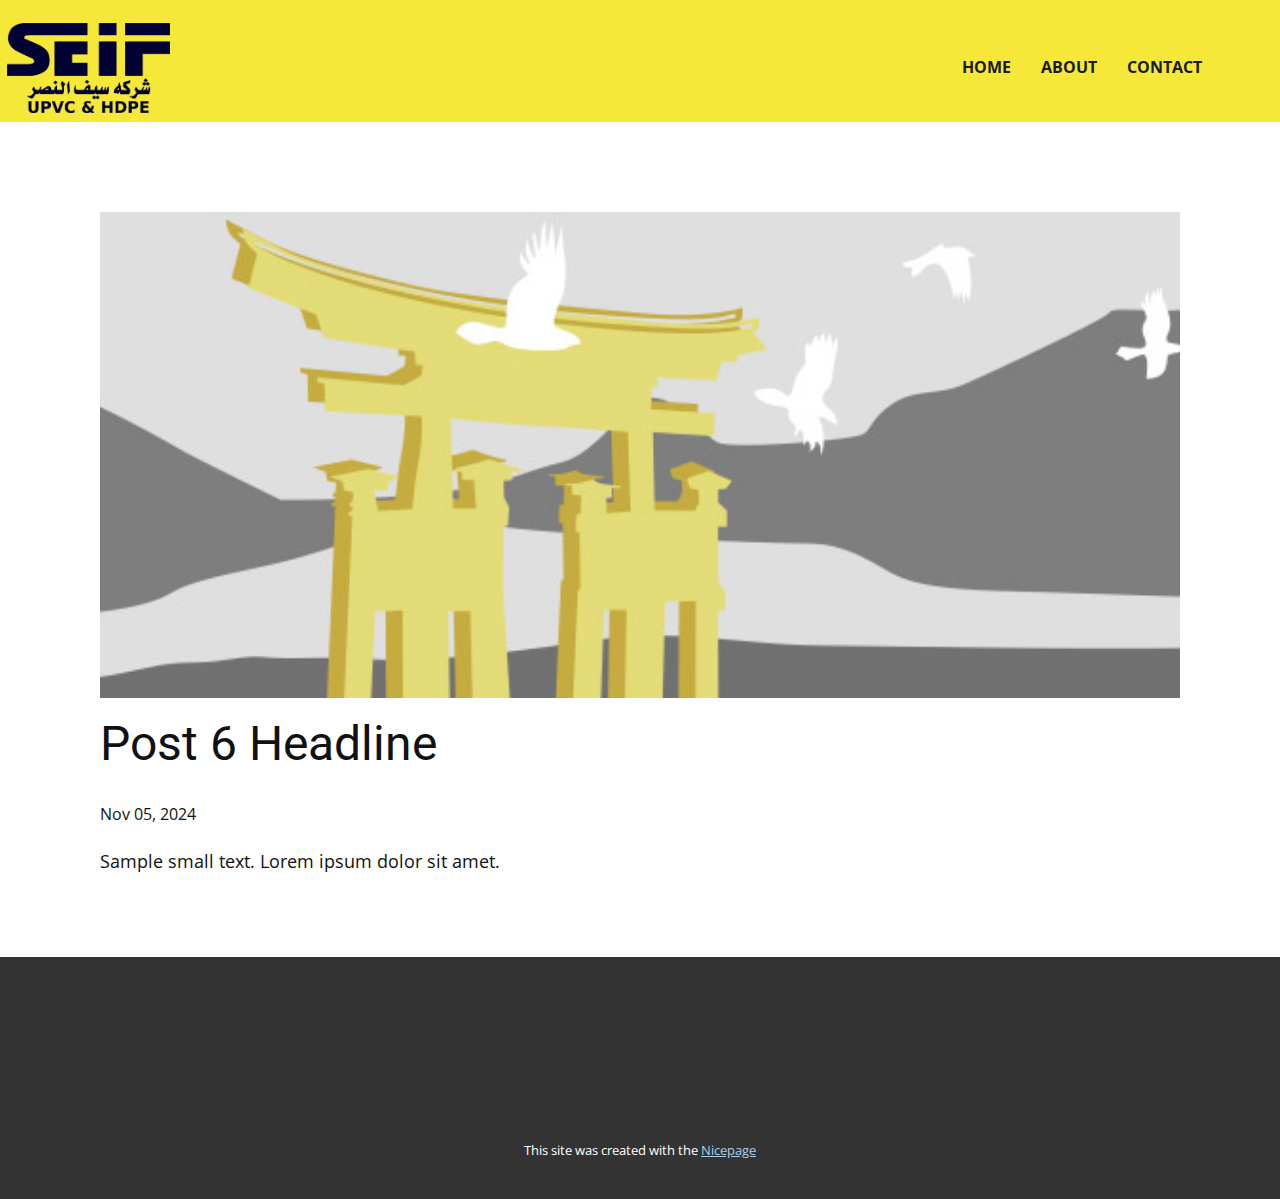
<file: Site1/blog/post-5.html>
<!DOCTYPE html>
<html style="font-size: 16px;" lang="en"><head>
    <meta name="viewport" content="width=device-width, initial-scale=1.0">
    <meta charset="utf-8">
    <meta name="keywords" content="Post 1 Headline">
    <meta name="description" content="">
    <title>Post 6 Headline</title>
    <link rel="stylesheet" href="../nicepage.css" media="screen">
<link rel="stylesheet" href="../Post-Template.css" media="screen">
    <script class="u-script" type="text/javascript" src="../jquery.js" defer=""></script>
    <script class="u-script" type="text/javascript" src="../nicepage.js" defer=""></script>
    <meta name="generator" content="Nicepage 6.21.2, nicepage.com">
    <link id="u-theme-google-font" rel="stylesheet" href="https://fonts.googleapis.com/css?family=Roboto:100,100i,300,300i,400,400i,500,500i,700,700i,900,900i|Open+Sans:300,300i,400,400i,500,500i,600,600i,700,700i,800,800i">
    
    
    
    <script type="application/ld+json">{
		"@context": "http://schema.org",
		"@type": "Organization",
		"name": "",
		"logo": "images/logo-light-SEIF-full-name-21.png"
}</script>
    <meta name="theme-color" content="#478ac9">
  <meta data-intl-tel-input-cdn-path="intlTelInput/"></head>
  <body data-path-to-root="./" data-include-products="false" class="u-body u-xl-mode" data-lang="en"><header class="u-clearfix u-custom-color-7 u-header u-sticky u-sticky-3116 u-header" id="sec-2b86"><div class="u-clearfix u-sheet u-sheet-1">
        <a href="#" class="u-image u-logo u-image-1" data-image-width="753" data-image-height="415">
          <img src="../images/logo-light-SEIF-full-name-21.png" class="u-logo-image u-logo-image-1">
        </a>
        <nav class="u-menu u-menu-one-level u-offcanvas u-menu-1">
          <div class="menu-collapse" style="font-size: 1rem; letter-spacing: 0px; font-weight: 700; text-transform: uppercase;">
            <a class="u-button-style u-custom-active-border-color u-custom-active-color u-custom-border u-custom-border-color u-custom-borders u-custom-hover-border-color u-custom-hover-color u-custom-left-right-menu-spacing u-custom-padding-bottom u-custom-text-active-color u-custom-text-color u-custom-text-decoration u-custom-text-hover-color u-custom-top-bottom-menu-spacing u-hamburger-link u-nav-link u-text-active-palette-1-base u-text-hover-palette-2-base u-hamburger-link-1" href="#">
              <svg class="u-svg-link" viewBox="0 0 24 24"><use xlink:href="#menu-hamburger"></use></svg>
              <svg class="u-svg-content" version="1.1" id="menu-hamburger" viewBox="0 0 16 16" x="0px" y="0px" xmlns:xlink="http://www.w3.org/1999/xlink" xmlns="http://www.w3.org/2000/svg"><g><rect y="1" width="16" height="2"></rect><rect y="7" width="16" height="2"></rect><rect y="13" width="16" height="2"></rect>
</g></svg>
            </a>
          </div>
          <div class="u-custom-menu u-nav-container">
            <ul class="u-nav u-spacing-30 u-unstyled u-nav-1"><li class="u-nav-item"><a class="u-border-2 u-border-active-palette-1-base u-border-hover-palette-1-base u-border-no-left u-border-no-right u-border-no-top u-button-style u-nav-link u-text-active-palette-1-base u-text-grey-90 u-text-hover-grey-90" href="https://www.seif-pipes.com/" target="_blank" style="padding: 10px 0px;">Home</a>
</li><li class="u-nav-item"><a class="u-border-2 u-border-active-palette-1-base u-border-hover-palette-1-base u-border-no-left u-border-no-right u-border-no-top u-button-style u-nav-link u-text-active-palette-1-base u-text-grey-90 u-text-hover-grey-90" href="https://www.seif-pipes.com/about/" target="_blank" style="padding: 10px 0px;">About</a>
</li><li class="u-nav-item"><a class="u-border-2 u-border-active-palette-1-base u-border-hover-palette-1-base u-border-no-left u-border-no-right u-border-no-top u-button-style u-nav-link u-text-active-palette-1-base u-text-grey-90 u-text-hover-grey-90" href="https://www.seif-pipes.com/contact/" target="_blank" style="padding: 10px 8px 10px 0px;">Contact</a>
</li></ul>
          </div>
          <div class="u-custom-menu u-nav-container-collapse">
            <div class="u-black u-container-style u-inner-container-layout u-opacity u-opacity-95 u-sidenav">
              <div class="u-inner-container-layout u-sidenav-overflow">
                <div class="u-menu-close"></div>
                <ul class="u-align-center u-nav u-popupmenu-items u-unstyled u-nav-2"><li class="u-nav-item"><a class="u-button-style u-nav-link" href="https://www.seif-pipes.com/" target="_blank">Home</a>
</li><li class="u-nav-item"><a class="u-button-style u-nav-link" href="https://www.seif-pipes.com/about/" target="_blank">About</a>
</li><li class="u-nav-item"><a class="u-button-style u-nav-link" href="https://www.seif-pipes.com/contact/" target="_blank">Contact</a>
</li></ul>
              </div>
            </div>
            <div class="u-black u-menu-overlay u-opacity u-opacity-70"></div>
          </div>
        </nav>
      </div><style class="u-sticky-style" data-style-id="3116">.u-sticky-fixed.u-sticky-3116:before, .u-body.u-sticky-fixed .u-sticky-3116:before {
borders: top right bottom left !important
}</style></header>
    <section class="u-align-center u-clearfix u-section-1" id="sec-3292">
      <div class="u-clearfix u-sheet u-valign-middle-md u-valign-middle-sm u-valign-middle-xs u-sheet-1"><!--post_details--><!--post_details_options_json--><!--{"source":""}--><!--/post_details_options_json--><!--blog_post-->
        <div class="u-container-style u-expanded-width u-post-details u-post-details-1">
          <div class="u-container-layout u-valign-middle u-container-layout-1"><!--blog_post_image-->
            <img alt="" class="u-blog-control u-expanded-width u-image u-image-default u-image-1" src="../images/8ad73f3c.jpeg"><!--/blog_post_image--><!--blog_post_header-->
            <h2 class="u-blog-control u-text u-text-1">Post 6 Headline</h2><!--/blog_post_header--><!--blog_post_metadata-->
            <div class="u-blog-control u-metadata u-metadata-1"><!--blog_post_metadata_date-->
              <span class="u-meta-date u-meta-icon">Nov 05, 2024</span><!--/blog_post_metadata_date--><!--blog_post_metadata_category-->
              <!--/blog_post_metadata_category--><!--blog_post_metadata_comments-->
              <!--/blog_post_metadata_comments-->
            </div><!--/blog_post_metadata--><!--blog_post_content-->
            <div class="u-align-justify u-blog-control u-post-content u-text u-text-2 fr-view">
  <p>Sample small text. Lorem ipsum dolor sit amet.</p>
  </div><!--/blog_post_content-->
          </div>
        </div><!--/blog_post--><!--/post_details-->
      </div>
    </section>
    
    
    
    <footer class="u-align-center u-clearfix u-container-align-center u-footer u-grey-80 u-footer" id="sec-bece"><div class="u-clearfix u-sheet u-sheet-1"></div></footer>
    <section class="u-backlink u-clearfix u-grey-80">
      <p class="u-text">
        <span>This site was created with the </span>
        <a class="u-link" href="https://nicepage.com/" target="_blank" rel="nofollow">
          <span>Nicepage</span>
        </a>
      </p>
    </section>
  
</body></html>
</file>
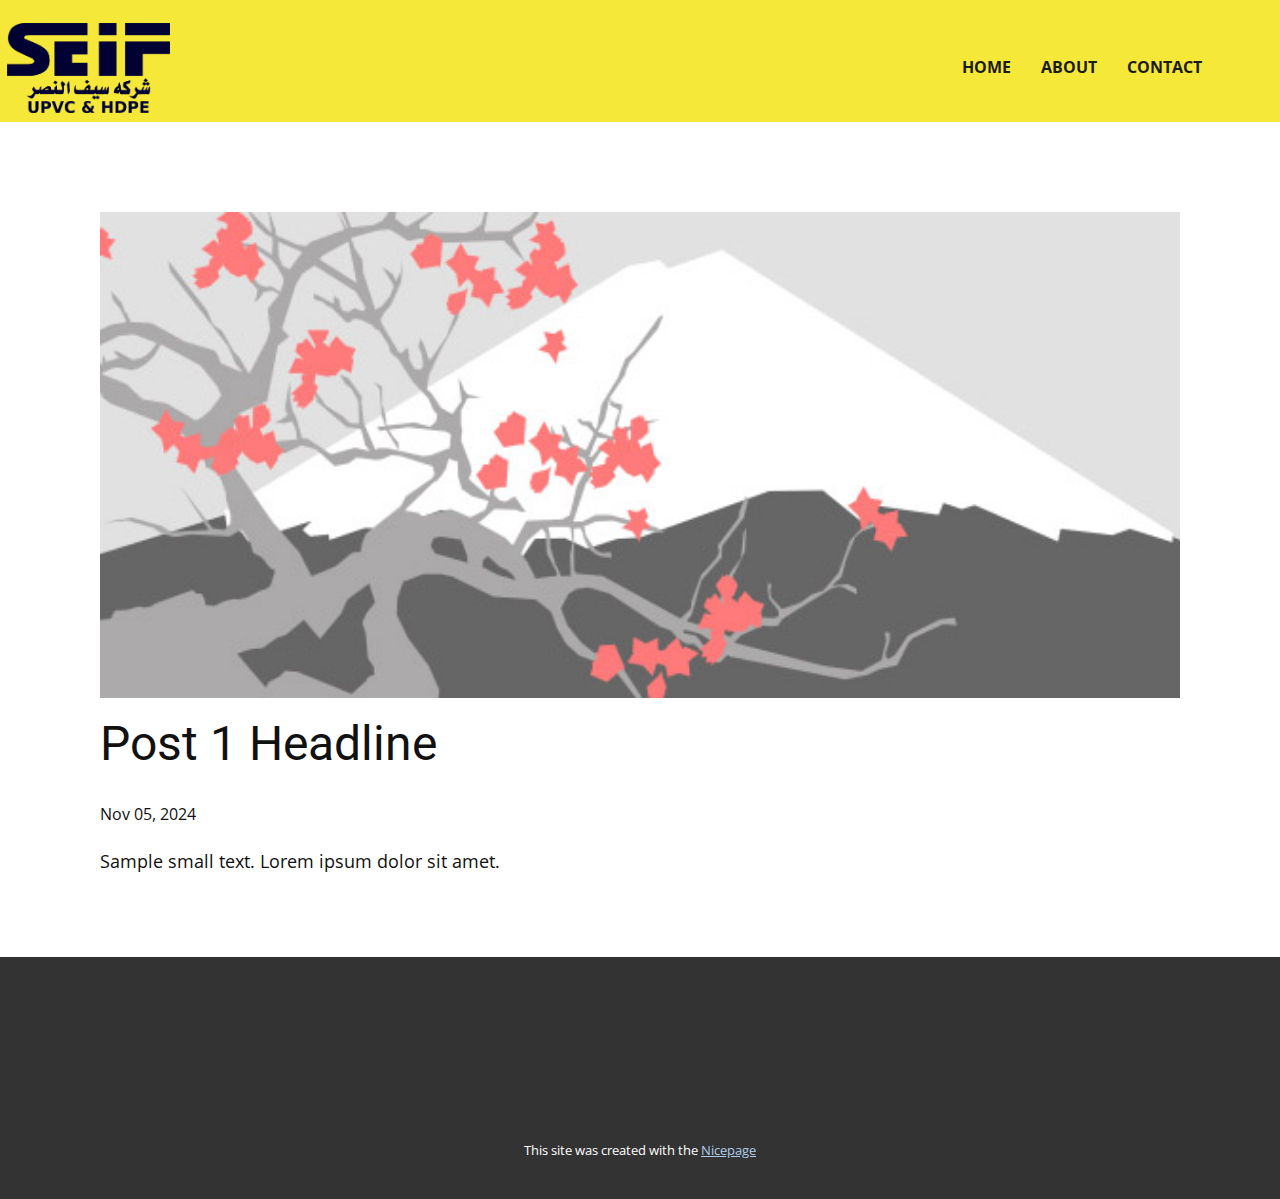
<file: Site1/blog/post.html>
<!DOCTYPE html>
<html style="font-size: 16px;" lang="en"><head>
    <meta name="viewport" content="width=device-width, initial-scale=1.0">
    <meta charset="utf-8">
    <meta name="keywords" content="Post 1 Headline">
    <meta name="description" content="">
    <title>Post 1 Headline</title>
    <link rel="stylesheet" href="../nicepage.css" media="screen">
<link rel="stylesheet" href="../Post-Template.css" media="screen">
    <script class="u-script" type="text/javascript" src="../jquery.js" defer=""></script>
    <script class="u-script" type="text/javascript" src="../nicepage.js" defer=""></script>
    <meta name="generator" content="Nicepage 6.21.2, nicepage.com">
    <link id="u-theme-google-font" rel="stylesheet" href="https://fonts.googleapis.com/css?family=Roboto:100,100i,300,300i,400,400i,500,500i,700,700i,900,900i|Open+Sans:300,300i,400,400i,500,500i,600,600i,700,700i,800,800i">
    
    
    
    <script type="application/ld+json">{
		"@context": "http://schema.org",
		"@type": "Organization",
		"name": "",
		"logo": "images/logo-light-SEIF-full-name-21.png"
}</script>
    <meta name="theme-color" content="#478ac9">
  <meta data-intl-tel-input-cdn-path="intlTelInput/"></head>
  <body data-path-to-root="./" data-include-products="false" class="u-body u-xl-mode" data-lang="en"><header class="u-clearfix u-custom-color-7 u-header u-sticky u-sticky-3116 u-header" id="sec-2b86"><div class="u-clearfix u-sheet u-sheet-1">
        <a href="#" class="u-image u-logo u-image-1" data-image-width="753" data-image-height="415">
          <img src="../images/logo-light-SEIF-full-name-21.png" class="u-logo-image u-logo-image-1">
        </a>
        <nav class="u-menu u-menu-one-level u-offcanvas u-menu-1">
          <div class="menu-collapse" style="font-size: 1rem; letter-spacing: 0px; font-weight: 700; text-transform: uppercase;">
            <a class="u-button-style u-custom-active-border-color u-custom-active-color u-custom-border u-custom-border-color u-custom-borders u-custom-hover-border-color u-custom-hover-color u-custom-left-right-menu-spacing u-custom-padding-bottom u-custom-text-active-color u-custom-text-color u-custom-text-decoration u-custom-text-hover-color u-custom-top-bottom-menu-spacing u-hamburger-link u-nav-link u-text-active-palette-1-base u-text-hover-palette-2-base u-hamburger-link-1" href="#">
              <svg class="u-svg-link" viewBox="0 0 24 24"><use xlink:href="#menu-hamburger"></use></svg>
              <svg class="u-svg-content" version="1.1" id="menu-hamburger" viewBox="0 0 16 16" x="0px" y="0px" xmlns:xlink="http://www.w3.org/1999/xlink" xmlns="http://www.w3.org/2000/svg"><g><rect y="1" width="16" height="2"></rect><rect y="7" width="16" height="2"></rect><rect y="13" width="16" height="2"></rect>
</g></svg>
            </a>
          </div>
          <div class="u-custom-menu u-nav-container">
            <ul class="u-nav u-spacing-30 u-unstyled u-nav-1"><li class="u-nav-item"><a class="u-border-2 u-border-active-palette-1-base u-border-hover-palette-1-base u-border-no-left u-border-no-right u-border-no-top u-button-style u-nav-link u-text-active-palette-1-base u-text-grey-90 u-text-hover-grey-90" href="https://www.seif-pipes.com/" target="_blank" style="padding: 10px 0px;">Home</a>
</li><li class="u-nav-item"><a class="u-border-2 u-border-active-palette-1-base u-border-hover-palette-1-base u-border-no-left u-border-no-right u-border-no-top u-button-style u-nav-link u-text-active-palette-1-base u-text-grey-90 u-text-hover-grey-90" href="https://www.seif-pipes.com/about/" target="_blank" style="padding: 10px 0px;">About</a>
</li><li class="u-nav-item"><a class="u-border-2 u-border-active-palette-1-base u-border-hover-palette-1-base u-border-no-left u-border-no-right u-border-no-top u-button-style u-nav-link u-text-active-palette-1-base u-text-grey-90 u-text-hover-grey-90" href="https://www.seif-pipes.com/contact/" target="_blank" style="padding: 10px 8px 10px 0px;">Contact</a>
</li></ul>
          </div>
          <div class="u-custom-menu u-nav-container-collapse">
            <div class="u-black u-container-style u-inner-container-layout u-opacity u-opacity-95 u-sidenav">
              <div class="u-inner-container-layout u-sidenav-overflow">
                <div class="u-menu-close"></div>
                <ul class="u-align-center u-nav u-popupmenu-items u-unstyled u-nav-2"><li class="u-nav-item"><a class="u-button-style u-nav-link" href="https://www.seif-pipes.com/" target="_blank">Home</a>
</li><li class="u-nav-item"><a class="u-button-style u-nav-link" href="https://www.seif-pipes.com/about/" target="_blank">About</a>
</li><li class="u-nav-item"><a class="u-button-style u-nav-link" href="https://www.seif-pipes.com/contact/" target="_blank">Contact</a>
</li></ul>
              </div>
            </div>
            <div class="u-black u-menu-overlay u-opacity u-opacity-70"></div>
          </div>
        </nav>
      </div><style class="u-sticky-style" data-style-id="3116">.u-sticky-fixed.u-sticky-3116:before, .u-body.u-sticky-fixed .u-sticky-3116:before {
borders: top right bottom left !important
}</style></header>
    <section class="u-align-center u-clearfix u-section-1" id="sec-3292">
      <div class="u-clearfix u-sheet u-valign-middle-md u-valign-middle-sm u-valign-middle-xs u-sheet-1"><!--post_details--><!--post_details_options_json--><!--{"source":""}--><!--/post_details_options_json--><!--blog_post-->
        <div class="u-container-style u-expanded-width u-post-details u-post-details-1">
          <div class="u-container-layout u-valign-middle u-container-layout-1"><!--blog_post_image-->
            <img alt="" class="u-blog-control u-expanded-width u-image u-image-default u-image-1" src="../images/0fd3416c.jpeg"><!--/blog_post_image--><!--blog_post_header-->
            <h2 class="u-blog-control u-text u-text-1">Post 1 Headline</h2><!--/blog_post_header--><!--blog_post_metadata-->
            <div class="u-blog-control u-metadata u-metadata-1"><!--blog_post_metadata_date-->
              <span class="u-meta-date u-meta-icon">Nov 05, 2024</span><!--/blog_post_metadata_date--><!--blog_post_metadata_category-->
              <!--/blog_post_metadata_category--><!--blog_post_metadata_comments-->
              <!--/blog_post_metadata_comments-->
            </div><!--/blog_post_metadata--><!--blog_post_content-->
            <div class="u-align-justify u-blog-control u-post-content u-text u-text-2 fr-view">
  <p>Sample small text. Lorem ipsum dolor sit amet.</p>
  </div><!--/blog_post_content-->
          </div>
        </div><!--/blog_post--><!--/post_details-->
      </div>
    </section>
    
    
    
    <footer class="u-align-center u-clearfix u-container-align-center u-footer u-grey-80 u-footer" id="sec-bece"><div class="u-clearfix u-sheet u-sheet-1"></div></footer>
    <section class="u-backlink u-clearfix u-grey-80">
      <p class="u-text">
        <span>This site was created with the </span>
        <a class="u-link" href="https://nicepage.com/" target="_blank" rel="nofollow">
          <span>Nicepage</span>
        </a>
      </p>
    </section>
  
</body></html>
</file>
